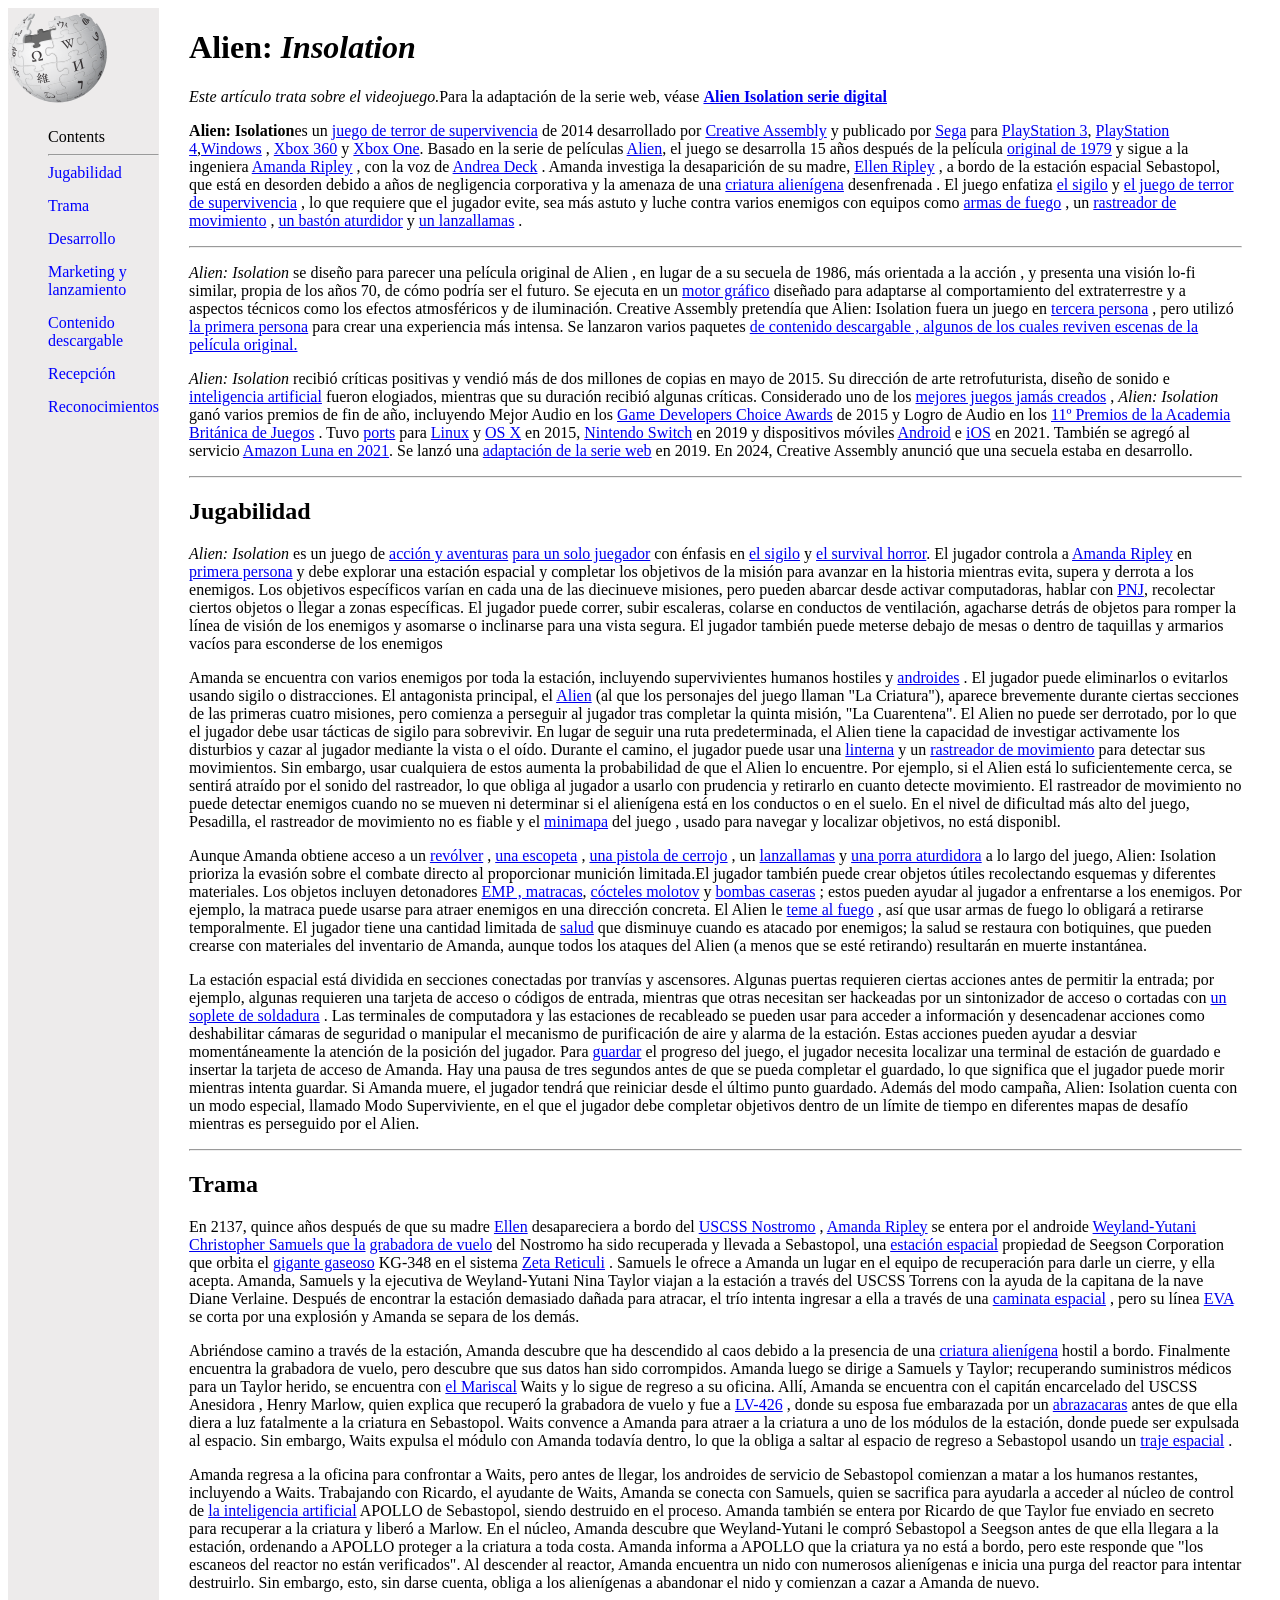
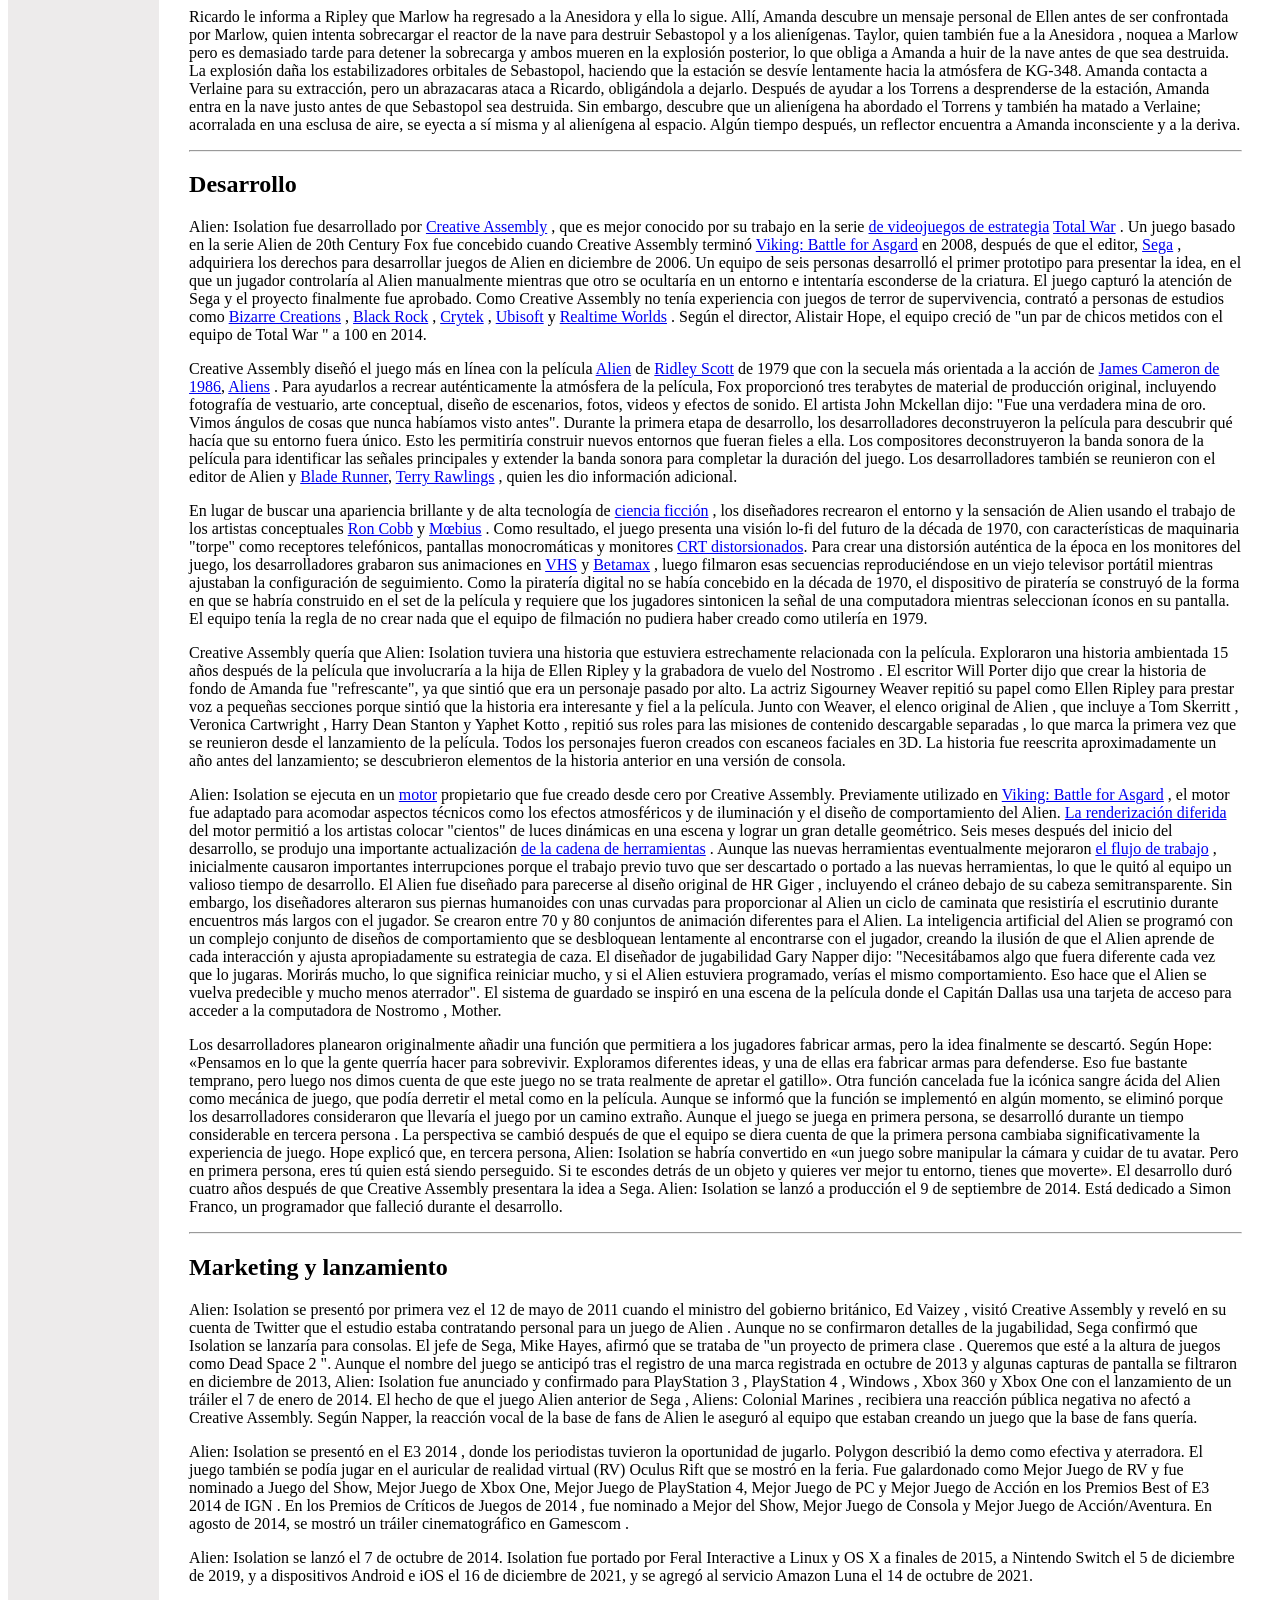
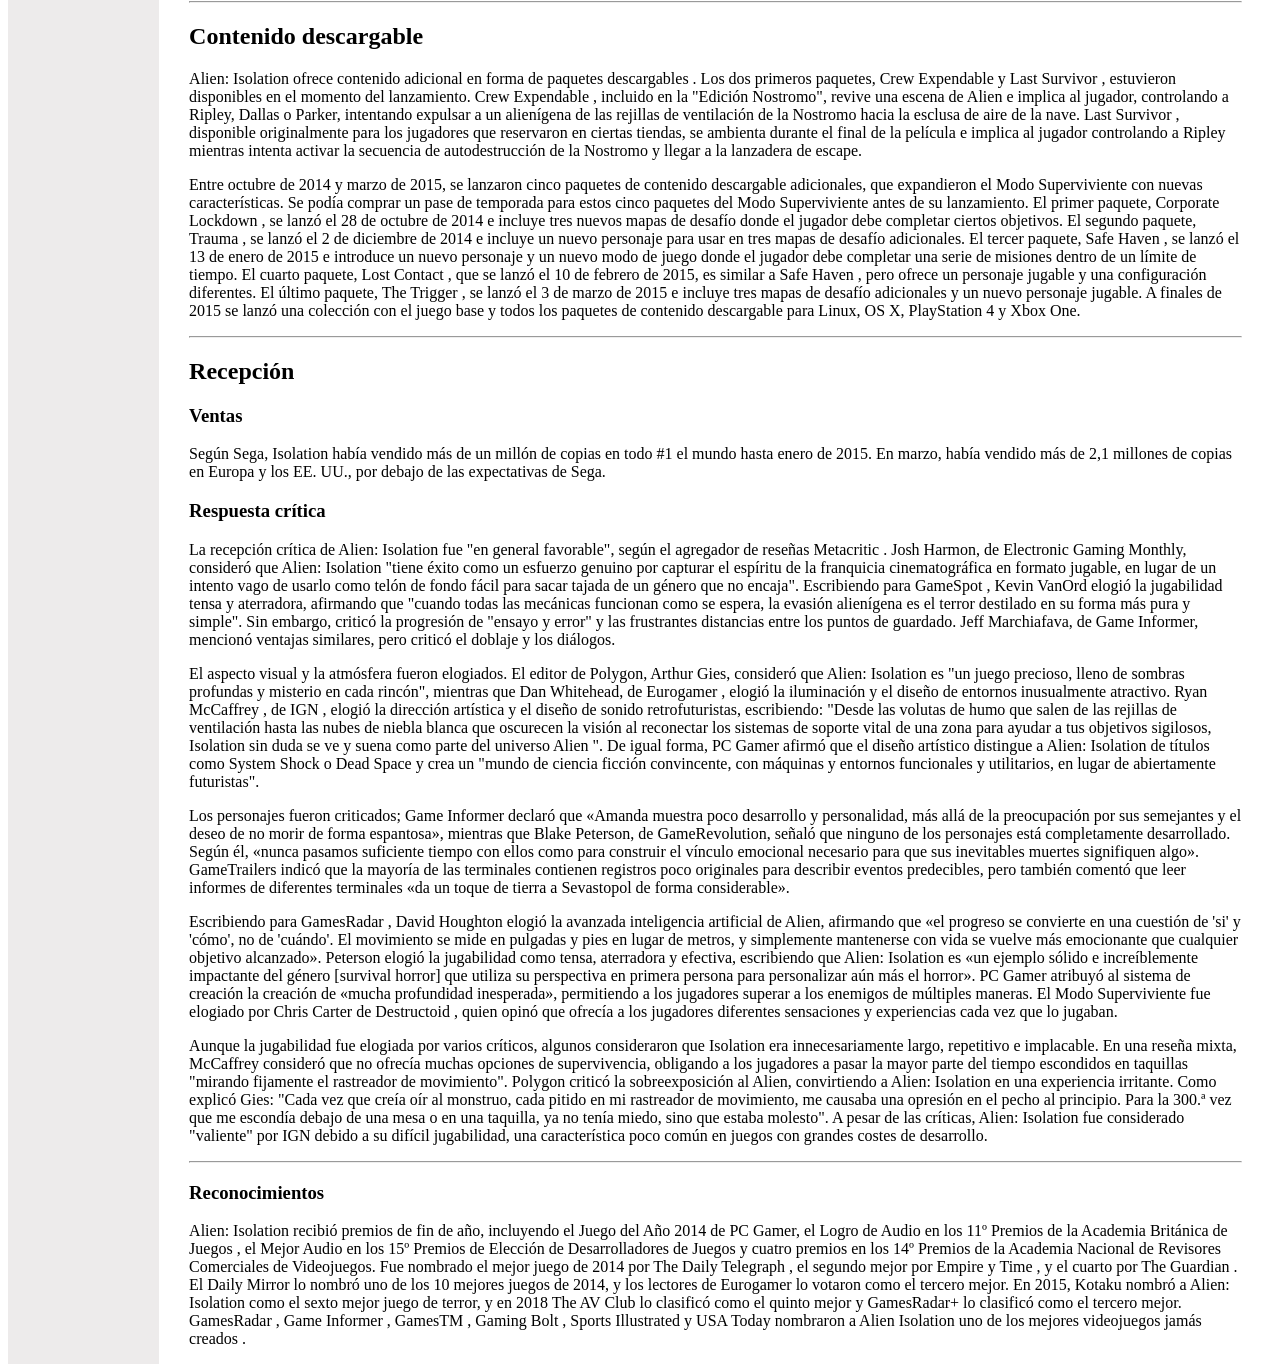
<file: index.html>
<!DOCTYPE html>
<html lang="es">
<head>
    <meta charset="UTF-8">
    <meta name="viewport" content="width=device-width, initial-scale=1.0">
    <title>Document</title>
    <link rel="stylesheet" href="style.css">
</head>
<body>

    <header>
        <nav>
        <img src="images.png/logowiki.png" alt="">

        <ul>Contents
            <hr>
            <li> <a href="#Jugabilidad">Jugabilidad</a></li>
            <li><a href="#Trama">Trama</a></li>
            <li><a href="#Desarrollo">Desarrollo</a></li>
            <li><a href="#Marketing y lanzamiento">Marketing y lanzamiento</a></li>
            <li><a href="#Contenido descargable">Contenido descargable</a></li>
            <li><a href="#Recepción">Recepción</a></li>
            <li><a href="#Reconocimientos">Reconocimientos</a></li>
        </ul>
        </nav>
    </header>
    <main>
<h1>Alien: <em>Insolation</em></h1>
    <p><em>Este artículo trata sobre el videojuego.</em>Para la adaptación de la serie web, véase <strong><a href="http://en.wikipedia.org/wiki/Alien:_Isolation_–_The_Digital_Series">Alien Isolation serie digital</a></strong></p>
    <p><strong>Alien: Isolation</strong>es un <a href="http://en.wikipedia.org/wiki/Survival_horror" target="_blank">juego de terror de supervivencia</a> de 2014 desarrollado por <a href="http://en.wikipedia.org/wiki/Creative_Assembly" target="_blank">Creative Assembly</a> y publicado por <a href="https://en.wikipedia.org/wiki/Sega" target="_blank">Sega</a> para <a href="https://en.wikipedia.org/wiki/PlayStation_3" target="_blank">PlayStation 3</a>, <a href="http://en.wikipedia.org/wiki/PlayStation_4" target="_blank" rel="noopener noreferrer">PlayStation 4</a>,<a href="http://en.wikipedia.org/wiki/Microsoft_Windows" target="_blank" rel="noopener noreferrer">Windows</a> , <a href="http://en.wikipedia.org/wiki/Xbox_360" target="_blank" rel="noopener noreferrer">Xbox 360</a> y <a href="http://en.wikipedia.org/wiki/Xbox_One" target="_blank" rel="noopener noreferrer">Xbox One</a>. Basado en la serie de películas <a href="http://en.wikipedia.org/wiki/Alien_(franchise)" target="_blank" rel="noopener noreferrer">Alien</a>,  el juego se desarrolla 15 años después de la película <a href="http://en.wikipedia.org/wiki/Alien_(film)" target="_blank" rel="noopener noreferrer">original de 1979</a> y sigue a la ingeniera <a href="http://en.wikipedia.org/wiki/List_of_Alien_(franchise)_characters#Amanda_Ripley" target="_blank" rel="noopener noreferrer">Amanda Ripley</a> , con la voz de <a href="http://en.wikipedia.org/wiki/Andrea_Deck" target="_blank" rel="noopener noreferrer">Andrea Deck</a> . Amanda investiga la desaparición de su madre, <a href="http://en.wikipedia.org/wiki/Ellen_Ripley" target="_blank" rel="noopener noreferrer">Ellen Ripley</a> , a bordo de la estación espacial Sebastopol, que está en desorden debido a años de negligencia corporativa y la amenaza de una <a href="http://en.wikipedia.org/wiki/Xenomorph" target="_blank" rel="noopener noreferrer">criatura alienígena</a> desenfrenada . El juego enfatiza <a href="http://en.wikipedia.org/wiki/Stealth_game" target="_blank" rel="noopener noreferrer">el sigilo</a> y <a href="http://en.wikipedia.org/wiki/Survival_horror" target="_blank" rel="noopener noreferrer">el juego de terror de supervivencia</a> , lo que requiere que el jugador evite, sea más astuto y luche contra varios enemigos con equipos como <a href="http://en.wikipedia.org/wiki/Firearm" target="_blank" rel="noopener noreferrer">armas de fuego</a> , un <a href="http://en.wikipedia.org/wiki/Motion_detector" target="_blank" rel="noopener noreferrer">rastreador de movimiento</a> , <a href="http://en.wikipedia.org/wiki/Electroshock_weapon" target="_blank" rel="noopener noreferrer">un bastón aturdidor</a> y <a href="http://en.wikipedia.org/wiki/Flamethrower" target="_blank" rel="noopener noreferrer">un lanzallamas</a> .</p>
<hr>
    <p><em>Alien: Isolation</em> se diseño para parecer una película original de Alien , en lugar de a su secuela de 1986, más orientada a la acción , y presenta una visión lo-fi similar, propia de los años 70, de cómo podría ser el futuro. Se ejecuta en un <a href="http://en.wikipedia.org/wiki/Game_engine" target="_blank" rel="noopener noreferrer">motor gráfico</a> diseñado para adaptarse al comportamiento del extraterrestre y a aspectos técnicos como los efectos atmosféricos y de iluminación. Creative Assembly pretendía que Alien: Isolation fuera un juego en <a href="http://en.wikipedia.org/wiki/Virtual_camera_system" target="_blank" rel="noopener noreferrer">tercera persona</a> , pero utilizó <a href="http://en.wikipedia.org/wiki/First-person_(video_games)" target="_blank" rel="noopener noreferrer">la primera persona</a> para crear una experiencia más intensa. Se lanzaron varios paquetes <a href="http://en.wikipedia.org/wiki/Downloadable_content" target="_blank" rel="noopener noreferrer">de contenido descargable , algunos de los cuales reviven escenas de la película original.</a></p>

    <p><em>Alien: Isolation</em> recibió críticas positivas y vendió más de dos millones de copias en mayo de 2015. Su dirección de arte retrofuturista, diseño de sonido e <a href="http://en.wikipedia.org/wiki/Artificial_intelligence_in_video_games" target="_blank" rel="noopener noreferrer">inteligencia artificial</a> fueron elogiados, mientras que su duración recibió algunas críticas. Considerado uno de los <a href="http://en.wikipedia.org/wiki/List_of_video_games_considered_the_best#2014" target="_blank" rel="noopener noreferrer">mejores juegos jamás creados</a> , <em>Alien: Isolation</em> ganó varios premios de fin de año, incluyendo Mejor Audio en los <a href="http://en.wikipedia.org/wiki/Game_Developers_Choice_Awards" target="_blank" rel="noopener noreferrer">Game Developers Choice Awards</a> de 2015 y Logro de Audio en los <a href="http://en.wikipedia.org/wiki/11th_British_Academy_Games_Awards" target="_blank" rel="noopener noreferrer">11º Premios de la Academia Británica de Juegos</a> . Tuvo <a href="http://en.wikipedia.org/wiki/Porting#Porting_of_video_games" target="_blank" rel="noopener noreferrer">ports</a> para <a href="http://en.wikipedia.org/wiki/Linux" target="_blank" rel="noopener noreferrer">Linux</a> y <a href="http://en.wikipedia.org/wiki/MacOS" target="_blank" rel="noopener noreferrer">OS X</a> en 2015, <a href="http://en.wikipedia.org/wiki/Nintendo_Switch" target="_blank" rel="noopener noreferrer">Nintendo Switch</a> en 2019 y dispositivos móviles <a href="http://en.wikipedia.org/wiki/Android_(operating_system)" target="_blank" rel="noopener noreferrer">Android</a> e <a href="en.wikipedia.org/wiki/IOS" target="_blank" rel="noopener noreferrer">iOS</a> en 2021. También se agregó al servicio <a href="http://en.wikipedia.org/wiki/Amazon_Luna" target="_blank" rel="noopener noreferrer">Amazon Luna en 2021</a>. Se lanzó una <a href="http://en.wikipedia.org/wiki/Alien:_Isolation_–_The_Digital_Series" target="_blank" rel="noopener noreferrer">adaptación de la serie web</a> en 2019. En 2024, Creative Assembly anunció que una secuela estaba en desarrollo.</p>
<hr>
<h2 id="Jugabilidad">Jugabilidad</h2>

    <p><em>Alien: Isolation</em> es un juego de <a href="http://en.wikipedia.org/wiki/Action-adventure_game" target="_blank" rel="noopener noreferrer">acción y aventuras</a> <a href="http://en.wikipedia.org/wiki/Single-player_video_game" target="_blank" rel="noopener noreferrer">para un solo juegador</a> con énfasis en <a href="http://en.wikipedia.org/wiki/Stealth_game" target="_blank" rel="noopener noreferrer">el sigilo</a> y <a href="http://en.wikipedia.org/wiki/Survival_horror" target="_blank" rel="noopener noreferrer">el survival horror</a>. El jugador controla a <a href="http://en.wikipedia.org/wiki/List_of_Alien_(franchise)_characters#Amanda_Ripley" target="_blank" rel="noopener noreferrer">Amanda Ripley</a> en <a href="http://en.wikipedia.org/wiki/First-person_(video_games)" target="_blank" rel="noopener noreferrer">primera persona</a> y debe explorar una estación espacial y completar los objetivos de la misión para avanzar en la historia mientras evita, supera y derrota a los enemigos. Los objetivos específicos varían en cada una de las diecinueve misiones, pero pueden abarcar desde activar computadoras, hablar con <a href="http://en.wikipedia.org/wiki/Non-player_character" target="_blank" rel="noopener noreferrer">PNJ</a>, recolectar ciertos objetos o llegar a zonas específicas. El jugador puede correr, subir escaleras, colarse en conductos de ventilación, agacharse detrás de objetos para romper la línea de visión de los enemigos y asomarse o inclinarse para una vista segura. El jugador también puede meterse debajo de mesas o dentro de taquillas y armarios vacíos para esconderse de los enemigos</p>

    <p>Amanda se encuentra con varios enemigos por toda la estación, incluyendo supervivientes humanos hostiles y <a href="http://en.wikipedia.org/wiki/Android_(robot)" target="_blank" rel="noopener noreferrer" title="Androide">androides</a> . El jugador puede eliminarlos o evitarlos usando sigilo o distracciones. El antagonista principal, el <a href="http://" target="_blank" rel="noopener noreferrer">Alien</a> (al que los personajes del juego llaman "La Criatura"), aparece brevemente durante ciertas secciones de las primeras cuatro misiones, pero comienza a perseguir al jugador tras completar la quinta misión, "La Cuarentena". El Alien no puede ser derrotado, por lo que el jugador debe usar tácticas de sigilo para sobrevivir. En lugar de seguir una ruta predeterminada, el Alien tiene la capacidad de investigar activamente los disturbios y cazar al jugador mediante la vista o el oído. Durante el camino, el jugador puede usar una <a href="http://en.wikipedia.org/wiki/Flashlight" target="_blank" rel="noopener noreferrer">linterna</a> y un <a href="http://en.wikipedia.org/wiki/Motion_detector" target="_blank" rel="noopener noreferrer">rastreador de movimiento</a> para detectar sus movimientos. Sin embargo, usar cualquiera de estos aumenta la probabilidad de que el Alien lo encuentre. Por ejemplo, si el Alien está lo suficientemente cerca, se sentirá atraído por el sonido del rastreador, lo que obliga al jugador a usarlo con prudencia y retirarlo en cuanto detecte movimiento. El rastreador de movimiento no puede detectar enemigos cuando no se mueven ni determinar si el alienígena está en los conductos o en el suelo. En el nivel de dificultad más alto del juego, Pesadilla, el rastreador de movimiento no es fiable y el <a href="http://en.wikipedia.org/wiki/Mini-map" target="_blank" rel="noopener noreferrer">minimapa</a> del juego , usado para navegar y localizar objetivos, no está disponibl.</p>

    <p>Aunque Amanda obtiene acceso a un <a href="http://en.wikipedia.org/wiki/Alien:_Isolation" target="_blank" rel="noopener noreferrer">revólver</a> , <a href="http://en.wikipedia.org/wiki/Shotgun" target="_blank" rel="noopener noreferrer">una escopeta</a> , <a href="http://en.wikipedia.org/wiki/Captive_bolt_pistol" target="_blank" rel="noopener noreferrer">una pistola de cerrojo</a> , un <a href="http://en.wikipedia.org/wiki/Flamethrower" target="_blank" rel="noopener noreferrer">lanzallamas</a> y <a href="http://en.wikipedia.org/wiki/Electroshock_weapon" target="_blank" rel="noopener noreferrer">una porra aturdidora</a> a lo largo del juego, Alien: Isolation prioriza la evasión sobre el combate directo al proporcionar munición limitada.El jugador también puede crear objetos útiles recolectando esquemas y diferentes materiales. Los objetos incluyen detonadores <a href="http://en.wikipedia.org/wiki/Electromagnetic_pulse" target="_blank" rel="noopener noreferrer">EMP , matracas</a>, <a href="http://en.wikipedia.org/wiki/Molotov_cocktail" target="_blank" rel="noopener noreferrer">cócteles molotov</a> y <a href="http://en.wikipedia.org/wiki/Pipe_bomb" target="_blank" rel="noopener noreferrer">bombas caseras</a> ; estos pueden ayudar al jugador a enfrentarse a los enemigos. Por ejemplo, la matraca puede usarse para atraer enemigos en una dirección concreta. El Alien le <a href="http://en.wikipedia.org/wiki/Pyrophobia" target="_blank" rel="noopener noreferrer">teme al fuego</a> , así que usar armas de fuego lo obligará a retirarse temporalmente. El jugador tiene una cantidad limitada de <a href="http://en.wikipedia.org/wiki/Health_(game_terminology)" target="_blank" rel="noopener noreferrer">salud</a> que disminuye cuando es atacado por enemigos; la salud se restaura con botiquines, que pueden crearse con materiales del inventario de Amanda, aunque todos los ataques del Alien (a menos que se esté retirando) resultarán en muerte instantánea.</p>

    <p>La estación espacial está dividida en secciones conectadas por tranvías y ascensores. Algunas puertas requieren ciertas acciones antes de permitir la entrada; por ejemplo, algunas requieren una tarjeta de acceso o códigos de entrada, mientras que otras necesitan ser hackeadas por un sintonizador de acceso o cortadas con <a href="http://en.wikipedia.org/wiki/Oxy-fuel_welding_and_cutting" target="_blank" rel="noopener noreferrer">un soplete de soldadura</a> . Las terminales de computadora y las estaciones de recableado se pueden usar para acceder a información y desencadenar acciones como deshabilitar cámaras de seguridad o manipular el mecanismo de purificación de aire y alarma de la estación. Estas acciones pueden ayudar a desviar momentáneamente la atención de la posición del jugador. Para <a href="http://en.wikipedia.org/wiki/Saved_game" target="_blank" rel="noopener noreferrer">guardar</a> el progreso del juego, el jugador necesita localizar una terminal de estación de guardado e insertar la tarjeta de acceso de Amanda. Hay una pausa de tres segundos antes de que se pueda completar el guardado, lo que significa que el jugador puede morir mientras intenta guardar. Si Amanda muere, el jugador tendrá que reiniciar desde el último punto guardado. Además del modo campaña, Alien: Isolation cuenta con un modo especial, llamado Modo Superviviente, en el que el jugador debe completar objetivos dentro de un límite de tiempo en diferentes mapas de desafío mientras es perseguido por el Alien.</p>
    <hr>
<h2 id="Trama">Trama</h2>
    <p>En 2137, quince años después de que su madre <a href="http://en.wikipedia.org/wiki/Ellen_Ripley" target="_blank" rel="noopener noreferrer">Ellen</a> desapareciera a bordo del <a href="http://en.wikipedia.org/wiki/Alien_(film)#Plot" target="_blank" rel="noopener noreferrer">USCSS Nostromo</a> , <a href="http://en.wikipedia.org/wiki/List_of_Alien_(franchise)_characters#Amanda_Ripley" target="_blank" rel="noopener noreferrer">Amanda Ripley</a> se entera por el androide <a href="http://en.wikipedia.org/wiki/Alien_(franchise)#Premise" target="_blank" rel="noopener noreferrer">Weyland-Yutani Christopher Samuels que la</a> <a href="http://en.wikipedia.org/wiki/Flight_recorder" target="_blank" rel="noopener noreferrer">grabadora de vuelo</a> del Nostromo ha sido recuperada y llevada a Sebastopol, una <a href="http://en.wikipedia.org/wiki/Alien:_Isolation" target="_blank" rel="noopener noreferrer">estación espacial</a> propiedad de Seegson Corporation que orbita el <a href="http://en.wikipedia.org/wiki/Gas_giant" target="_blank" rel="noopener noreferrer">gigante gaseoso</a> KG-348 en el sistema <a href="http://en.wikipedia.org/wiki/Zeta_Reticuli" target="_blank" rel="noopener noreferrer">Zeta Reticuli</a> . Samuels le ofrece a Amanda un lugar en el equipo de recuperación para darle un cierre, y ella acepta. Amanda, Samuels y la ejecutiva de Weyland-Yutani Nina Taylor viajan a la estación a través del USCSS Torrens con la ayuda de la capitana de la nave Diane Verlaine. Después de encontrar la estación demasiado dañada para atracar, el trío intenta ingresar a ella a través de una <a href="http://en.wikipedia.org/wiki/Extravehicular_activity" target="_blank" rel="noopener noreferrer">caminata espacial</a> , pero su línea <a href="http://en.wikipedia.org/wiki/Extravehicular_activity" target="_blank" rel="noopener noreferrer">EVA</a> se corta por una explosión y Amanda se separa de los demás.</p>

    <p>Abriéndose camino a través de la estación, Amanda descubre que ha descendido al caos debido a la presencia de una <a href="http://en.wikipedia.org/wiki/Alien:_Isolation" target="_blank" rel="noopener noreferrer">criatura alienígena</a> hostil a bordo. Finalmente encuentra la grabadora de vuelo, pero descubre que sus datos han sido corrompidos. Amanda luego se dirige a Samuels y Taylor; recuperando suministros médicos para un Taylor herido, se encuentra con <a href="http://en.wikipedia.org/wiki/Marshal" target="_blank" rel="noopener noreferrer">el Mariscal</a> Waits y lo sigue de regreso a su oficina. Allí, Amanda se encuentra con el capitán encarcelado del USCSS Anesidora , Henry Marlow, quien explica que recuperó la grabadora de vuelo y fue a <a href="http://en.wikipedia.org/wiki/Aliens_(film)#Plot" target="_blank" rel="noopener noreferrer" title="Aliens">LV-426</a> , donde su esposa fue embarazada por un <a href="http://en.wikipedia.org/wiki/Xenomorph#Facehugger" target="_blank" rel="noopener noreferrer" title="Fase 1 de Xenomorfo">abrazacaras</a> antes de que ella diera a luz fatalmente a la criatura en Sebastopol. Waits convence a Amanda para atraer a la criatura a uno de los módulos de la estación, donde puede ser expulsada al espacio. Sin embargo, Waits expulsa el módulo con Amanda todavía dentro, lo que la obliga a saltar al espacio de regreso a Sebastopol usando un <a href="http://en.wikipedia.org/wiki/Space_suit" target="_blank" rel="noopener noreferrer" title="Traje ambinetado para el espacio">traje espacial</a> .</p>

    <p>Amanda regresa a la oficina para confrontar a Waits, pero antes de llegar, los androides de servicio de Sebastopol comienzan a matar a los humanos restantes, incluyendo a Waits. Trabajando con Ricardo, el ayudante de Waits, Amanda se conecta con Samuels, quien se sacrifica para ayudarla a acceder al núcleo de control de <a href="http://en.wikipedia.org/wiki/Artificial_intelligence" target="_blank" rel="noopener noreferrer" title="IA">la inteligencia artificial</a> APOLLO de Sebastopol, siendo destruido en el proceso. Amanda también se entera por Ricardo de que Taylor fue enviado en secreto para recuperar a la criatura y liberó a Marlow. En el núcleo, Amanda descubre que Weyland-Yutani le compró Sebastopol a Seegson antes de que ella llegara a la estación, ordenando a APOLLO proteger a la criatura a toda costa. Amanda informa a APOLLO que la criatura ya no está a bordo, pero este responde que "los escaneos del reactor no están verificados". Al descender al reactor, Amanda encuentra un nido con numerosos alienígenas e inicia una purga del reactor para intentar destruirlo. Sin embargo, esto, sin darse cuenta, obliga a los alienígenas a abandonar el nido y comienzan a cazar a Amanda de nuevo.</p>

    <p>Ricardo le informa a Ripley que Marlow ha regresado a la Anesidora y ella lo sigue. Allí, Amanda descubre un mensaje personal de Ellen antes de ser confrontada por Marlow, quien intenta sobrecargar el reactor de la nave para destruir Sebastopol y a los alienígenas. Taylor, quien también fue a la Anesidora , noquea a Marlow pero es demasiado tarde para detener la sobrecarga y ambos mueren en la explosión posterior, lo que obliga a Amanda a huir de la nave antes de que sea destruida. La explosión daña los estabilizadores orbitales de Sebastopol, haciendo que la estación se desvíe lentamente hacia la atmósfera de KG-348. Amanda contacta a Verlaine para su extracción, pero un abrazacaras ataca a Ricardo, obligándola a dejarlo. Después de ayudar a los Torrens a desprenderse de la estación, Amanda entra en la nave justo antes de que Sebastopol sea destruida. Sin embargo, descubre que un alienígena ha abordado el Torrens y también ha matado a Verlaine; acorralada en una esclusa de aire, se eyecta a sí misma y al alienígena al espacio. Algún tiempo después, un reflector encuentra a Amanda inconsciente y a la deriva.</p>
    <hr>
<h2 id="Desarrollo">Desarrollo</h2>

    <p>Alien: Isolation fue desarrollado por <a href="http://en.wikipedia.org/wiki/Creative_Assembly" target="_blank" rel="noopener noreferrer">Creative Assembly</a> , que es mejor conocido por su trabajo en la serie <a href="http://en.wikipedia.org/wiki/Strategy_video_game" target="_blank" rel="noopener noreferrer" title="Videojuego de Estrategia">de videojuegos de estrategia</a> <a href="http://en.wikipedia.org/wiki/Total_War_(video_game_series)" target="_blank" rel="noopener noreferrer" title="Total War video_game_series">Total War</a> . Un juego basado en la serie Alien de 20th Century Fox fue concebido cuando Creative Assembly terminó <a href="http://en.wikipedia.org/wiki/Viking:_Battle_for_Asgard" target="_blank" rel="noopener noreferrer" title="Viking _Battle_for_Asgard">Viking: Battle for Asgard</a> en 2008, después de que el editor, <a href="http://en.wikipedia.org/wiki/Sega" target="_blank" rel="noopener noreferrer" title="SEGA GAMES">Sega</a> , adquiriera los derechos para desarrollar juegos de Alien en diciembre de 2006. Un equipo de seis personas desarrolló el primer prototipo para presentar la idea, en el que un jugador controlaría al Alien manualmente mientras que otro se ocultaría en un entorno e intentaría esconderse de la criatura. El juego capturó la atención de Sega y el proyecto finalmente fue aprobado.  Como Creative Assembly no tenía experiencia con juegos de terror de supervivencia, contrató a personas de estudios como <a href="http://en.wikipedia.org/wiki/Bizarre_Creations" target="_blank" rel="noopener noreferrer" title="Bizarre Creations Limited">Bizarre Creations</a> , <a href="http://en.wikipedia.org/wiki/Black_Rock_Studio" target="_blank" rel="noopener noreferrer" title="Black Rocke Studio Limited">Black Rock</a> , <a href="http://en.wikipedia.org/wiki/Crytek" target="_blank" rel="noopener noreferrer" title="Crytek GmbH">Crytek</a> , <a href="http://en.wikipedia.org/wiki/Ubisoft" target="_blank" rel="noopener noreferrer" title="Ubisoft">Ubisoft</a> y <a href="http://en.wikipedia.org/wiki/Realtime_Worlds" target="_blank" rel="noopener noreferrer" title="Realtime Worlds Ltd">Realtime Worlds</a> . Según el director, Alistair Hope, el equipo creció de "un par de chicos metidos con el equipo de Total War " a 100 en 2014.</p>

    <p>Creative Assembly diseñó el juego más en línea con la película <a href="http://en.wikipedia.org/wiki/Alien_(film)" target="_blank" rel="noopener noreferrer" title="Alien la Película">Alien</a> de <a href="http://en.wikipedia.org/wiki/Ridley_Scott" target="_blank" rel="noopener noreferrer" title="Sir Ridley Scott">Ridley Scott</a>  de 1979 que con la secuela más orientada a la acción de <a href="http://en.wikipedia.org/wiki/James_Cameron" target="_blank" rel="noopener noreferrer" title="James Francis Cameron">James Cameron de 1986</a>, <a href="http://en.wikipedia.org/wiki/Aliens_(film)" target="_blank" rel="noopener noreferrer" title="Aliens">Aliens</a> . Para ayudarlos a recrear auténticamente la atmósfera de la película, Fox proporcionó tres terabytes de material de producción original, incluyendo fotografía de vestuario, arte conceptual, diseño de escenarios, fotos, videos y efectos de sonido. El artista John Mckellan dijo: "Fue una verdadera mina de oro. Vimos ángulos de cosas que nunca habíamos visto antes". Durante la primera etapa de desarrollo, los desarrolladores deconstruyeron la película para descubrir qué hacía que su entorno fuera único. Esto les permitiría construir nuevos entornos que fueran fieles a ella. Los compositores deconstruyeron la banda sonora de la película para identificar las señales principales y extender la banda sonora para completar la duración del juego. Los desarrolladores también se reunieron con el editor de Alien y <a href="http://en.wikipedia.org/wiki/Blade_Runner" target="_blank" rel="noopener noreferrer" title="Blade Runner">Blade Runner</a>, <a href="http://en.wikipedia.org/wiki/Terry_Rawlings" target="_blank" rel="noopener noreferrer" title="Terence Rawlings">Terry Rawlings</a> , quien les dio información adicional. </p>

    <p>En lugar de buscar una apariencia brillante y de alta tecnología de <a href="http://en.wikipedia.org/wiki/Science_fiction" target="_blank" rel="noopener noreferrer" title="La Ciencia Ficción">ciencia ficción</a> , los diseñadores recrearon el entorno y la sensación de Alien usando el trabajo de los artistas conceptuales <a href="http://en.wikipedia.org/wiki/Ron_Cobb" target="_blank" rel="noopener noreferrer" title="Ronald Ray Cobb">Ron Cobb</a> y <a href="http://en.wikipedia.org/wiki/Jean_Giraud" target="_blank" rel="noopener noreferrer" title="Jean Henri Gaston Giraud">Mœbius</a> .  Como resultado, el juego presenta una visión lo-fi del futuro de la década de 1970, con características de maquinaria "torpe" como receptores telefónicos, pantallas monocromáticas y monitores <a href="http://en.wikipedia.org/wiki/Cathode_ray_tube" target="_blank" rel="noopener noreferrer" title="Tubo de Rayos Catódicos">CRT distorsionados</a>. Para crear una distorsión auténtica de la época en los monitores del juego, los desarrolladores grabaron sus animaciones en <a href="http://en.wikipedia.org/wiki/VHS" target="_blank" rel="noopener noreferrer" title="Video Home System">VHS</a> y <a href="http://en.wikipedia.org/wiki/Betamax" target="_blank" rel="noopener noreferrer" title="Betamax">Betamax</a> , luego filmaron esas secuencias reproduciéndose en un viejo televisor portátil mientras ajustaban la configuración de seguimiento. Como la piratería digital no se había concebido en la década de 1970, el dispositivo de piratería se construyó de la forma en que se habría construido en el set de la película y requiere que los jugadores sintonicen la señal de una computadora mientras seleccionan íconos en su pantalla. El equipo tenía la regla de no crear nada que el equipo de filmación no pudiera haber creado como utilería en 1979.</p>

    <p>Creative Assembly quería que Alien: Isolation tuviera una historia que estuviera estrechamente relacionada con la película. Exploraron una historia ambientada 15 años después de la película que involucraría a la hija de Ellen Ripley y la grabadora de vuelo del Nostromo . El escritor Will Porter dijo que crear la historia de fondo de Amanda fue "refrescante", ya que sintió que era un personaje pasado por alto. La actriz <a href="http://" target="_blank" rel="noopener noreferrer"></a>Sigourney Weaver repitió su papel como Ellen Ripley para prestar voz a pequeñas secciones porque sintió que la historia era interesante y fiel a la película. Junto con Weaver, el elenco original de Alien , que incluye a Tom Skerritt , Veronica Cartwright , Harry Dean Stanton y Yaphet Kotto , repitió sus roles para las misiones de contenido descargable separadas , lo que marca la primera vez que se reunieron desde el lanzamiento de la película. Todos los personajes fueron creados con escaneos faciales en 3D. La historia fue reescrita aproximadamente un año antes del lanzamiento; se descubrieron elementos de la historia anterior en una versión de consola.</p>

    <p>Alien: Isolation se ejecuta en un <a href="http://en.wikipedia.org/wiki/Game_engine" target="_blank" rel="noopener noreferrer" title="Motor de juego">motor</a> propietario que fue creado desde cero por Creative Assembly. Previamente utilizado en <a href="http://en.wikipedia.org/wiki/Viking:_Battle_for_Asgard" target="_blank" rel="noopener noreferrer" title="Juego de Acción">Viking: Battle for Asgard</a> , el motor fue adaptado para acomodar aspectos técnicos como los efectos atmosféricos y de iluminación y el diseño de comportamiento del Alien. <a href="http://en.wikipedia.org/wiki/Deferred_shading" target="_blank" rel="noopener noreferrer" title="Gráficos 3D">La renderización diferida</a> del motor permitió a los artistas colocar "cientos" de luces dinámicas en una escena y lograr un gran detalle geométrico. Seis meses después del inicio del desarrollo, se produjo una importante actualización <a href="http://" target="_blank" rel="noopener noreferrer" title="Cadena de herramientas">de la cadena de herramientas</a> . Aunque las nuevas herramientas eventualmente mejoraron <a href="http://en.wikipedia.org/wiki/Workflow" target="_blank" rel="noopener noreferrer" title="Flujo de trabajo">el flujo de trabajo</a> , inicialmente causaron importantes interrupciones porque el trabajo previo tuvo que ser descartado o portado a las nuevas herramientas, lo que le quitó al equipo un valioso tiempo de desarrollo. El Alien fue diseñado para parecerse al diseño original de HR Giger , incluyendo el cráneo debajo de su cabeza semitransparente. Sin embargo, los diseñadores alteraron sus piernas humanoides con unas curvadas para proporcionar al Alien un ciclo de caminata que resistiría el escrutinio durante encuentros más largos con el jugador. Se crearon entre 70 y 80 conjuntos de animación diferentes para el Alien. La inteligencia artificial del Alien se programó con un complejo conjunto de diseños de comportamiento que se desbloquean lentamente al encontrarse con el jugador, creando la ilusión de que el Alien aprende de cada interacción y ajusta apropiadamente su estrategia de caza. El diseñador de jugabilidad Gary Napper dijo: "Necesitábamos algo que fuera diferente cada vez que lo jugaras. Morirás mucho, lo que significa reiniciar mucho, y si el Alien estuviera programado, verías el mismo comportamiento. Eso hace que el Alien se vuelva predecible y mucho menos aterrador". El sistema de guardado se inspiró en una escena de la película donde el Capitán Dallas usa una tarjeta de acceso para acceder a la computadora de Nostromo , Mother.</p>

    <p>Los desarrolladores planearon originalmente añadir una función que permitiera a los jugadores fabricar armas, pero la idea finalmente se descartó. Según Hope: «Pensamos en lo que la gente querría hacer para sobrevivir. Exploramos diferentes ideas, y una de ellas era fabricar armas para defenderse. Eso fue bastante temprano, pero luego nos dimos cuenta de que este juego no se trata realmente de apretar el gatillo». Otra función cancelada fue la icónica sangre ácida del Alien como mecánica de juego, que podía derretir el metal como en la película. Aunque se informó que la función se implementó en algún momento, se eliminó porque los desarrolladores consideraron que llevaría el juego por un camino extraño. Aunque el juego se juega en primera persona, se desarrolló durante un tiempo considerable en tercera persona . La perspectiva se cambió después de que el equipo se diera cuenta de que la primera persona cambiaba significativamente la experiencia de juego. Hope explicó que, en tercera persona, Alien: Isolation se habría convertido en «un juego sobre manipular la cámara y cuidar de tu avatar. Pero en primera persona, eres tú quien está siendo perseguido. Si te escondes detrás de un objeto y quieres ver mejor tu entorno, tienes que moverte». El desarrollo duró cuatro años después de que Creative Assembly presentara la idea a Sega. Alien: Isolation se lanzó a producción el 9 de septiembre de 2014. Está dedicado a Simon Franco, un programador que falleció durante el desarrollo.</p>
    <hr>
<h2 id="Marketing y lanzamiento">Marketing y lanzamiento</h2>

    <p>Alien: Isolation se presentó por primera vez el 12 de mayo de 2011 cuando el ministro del gobierno británico, Ed Vaizey , visitó Creative Assembly y reveló en su cuenta de Twitter que el estudio estaba contratando personal para un juego de Alien . Aunque no se confirmaron detalles de la jugabilidad, Sega confirmó que Isolation se lanzaría para consolas. El jefe de Sega, Mike Hayes, afirmó que se trataba de "un proyecto de primera clase . Queremos que esté a la altura de juegos como Dead Space 2 ". Aunque el nombre del juego se anticipó tras el registro de una marca registrada en octubre de 2013 y algunas capturas de pantalla se filtraron en diciembre de 2013, Alien: Isolation fue anunciado y confirmado para PlayStation 3 , PlayStation 4 , Windows , Xbox 360 y Xbox One con el lanzamiento de un tráiler el 7 de enero de 2014. El hecho de que el juego Alien anterior de Sega , Aliens: Colonial Marines , recibiera una reacción pública negativa no afectó a Creative Assembly. Según Napper, la reacción vocal de la base de fans de Alien le aseguró al equipo que estaban creando un juego que la base de fans quería. </p>

    <p>Alien: Isolation se presentó en el E3 2014 , donde los periodistas tuvieron la oportunidad de jugarlo. Polygon describió la demo como efectiva y aterradora. El juego también se podía jugar en el auricular de realidad virtual (RV) Oculus Rift que se mostró en la feria. Fue galardonado como Mejor Juego de RV y fue nominado a Juego del Show, Mejor Juego de Xbox One, Mejor Juego de PlayStation 4, Mejor Juego de PC y Mejor Juego de Acción en los Premios Best of E3 2014 de IGN . En los Premios de Críticos de Juegos de 2014 , fue nominado a Mejor del Show, Mejor Juego de Consola y Mejor Juego de Acción/Aventura. En agosto de 2014, se mostró un tráiler cinematográfico en Gamescom .</p>

    <p>Alien: Isolation se lanzó el 7 de octubre de 2014. Isolation fue portado por Feral Interactive a Linux y OS X a finales de 2015, a Nintendo Switch el 5 de diciembre de 2019, y a dispositivos Android e iOS el 16 de diciembre de 2021, y se agregó al servicio Amazon Luna el 14 de octubre de 2021. </p>
    <hr>
<h2 id="Contenido descargable">Contenido descargable</h2>

    <p>Alien: Isolation ofrece contenido adicional en forma de paquetes descargables . Los dos primeros paquetes, Crew Expendable y Last Survivor , estuvieron disponibles en el momento del lanzamiento. Crew Expendable , incluido en la "Edición Nostromo", revive una escena de Alien e implica al jugador, controlando a Ripley, Dallas o Parker, intentando expulsar a un alienígena de las rejillas de ventilación de la Nostromo hacia la esclusa de aire de la nave. Last Survivor , disponible originalmente para los jugadores que reservaron en ciertas tiendas, se ambienta durante el final de la película e implica al jugador controlando a Ripley mientras intenta activar la secuencia de autodestrucción de la Nostromo y llegar a la lanzadera de escape.</p>

    <p>Entre octubre de 2014 y marzo de 2015, se lanzaron cinco paquetes de contenido descargable adicionales, que expandieron el Modo Superviviente con nuevas características. Se podía comprar un pase de temporada para estos cinco paquetes del Modo Superviviente antes de su lanzamiento. El primer paquete, Corporate Lockdown , se lanzó el 28 de octubre de 2014 e incluye tres nuevos mapas de desafío donde el jugador debe completar ciertos objetivos. El segundo paquete, Trauma , se lanzó el 2 de diciembre de 2014 e incluye un nuevo personaje para usar en tres mapas de desafío adicionales. El tercer paquete, Safe Haven , se lanzó el 13 de enero de 2015 e introduce un nuevo personaje y un nuevo modo de juego donde el jugador debe completar una serie de misiones dentro de un límite de tiempo. El cuarto paquete, Lost Contact , que se lanzó el 10 de febrero de 2015, es similar a Safe Haven , pero ofrece un personaje jugable y una configuración diferentes. El último paquete, The Trigger , se lanzó el 3 de marzo de 2015 e incluye tres mapas de desafío adicionales y un nuevo personaje jugable. A finales de 2015 se lanzó una colección con el juego base y todos los paquetes de contenido descargable para Linux, OS X, PlayStation 4 y Xbox One.</p>
    <hr>
<h2 id="Recepción">Recepción</h2>
    <h3>Ventas</h3>
         <p>Según Sega, Isolation había vendido más de un millón de copias en todo #1 el mundo hasta enero de 2015. En marzo, había vendido más de 2,1 millones de copias en Europa y los EE. UU., por debajo de las expectativas de Sega.</p>

    <h3 id="Respuestas críticas">Respuesta crítica</h3>
        <p>La recepción crítica de Alien: Isolation fue "en general favorable", según el agregador de reseñas Metacritic . Josh Harmon, de Electronic Gaming Monthly, consideró que Alien: Isolation "tiene éxito como un esfuerzo genuino por capturar el espíritu de la franquicia cinematográfica en formato jugable, en lugar de un intento vago de usarlo como telón de fondo fácil para sacar tajada de un género que no encaja". Escribiendo para GameSpot , Kevin VanOrd elogió la jugabilidad tensa y aterradora, afirmando que "cuando todas las mecánicas funcionan como se espera, la evasión alienígena es el terror destilado en su forma más pura y simple". Sin embargo, criticó la progresión de "ensayo y error" y las frustrantes distancias entre los puntos de guardado. Jeff Marchiafava, de Game Informer, mencionó ventajas similares, pero criticó el doblaje y los diálogos.</p>

        <p>El aspecto visual y la atmósfera fueron elogiados. El editor de Polygon, Arthur Gies, consideró que Alien: Isolation es "un juego precioso, lleno de sombras profundas y misterio en cada rincón", mientras que Dan Whitehead, de Eurogamer , elogió la iluminación y el diseño de entornos inusualmente atractivo. Ryan McCaffrey , de IGN , elogió la dirección artística y el diseño de sonido retrofuturistas, escribiendo: "Desde las volutas de humo que salen de las rejillas de ventilación hasta las nubes de niebla blanca que oscurecen la visión al reconectar los sistemas de soporte vital de una zona para ayudar a tus objetivos sigilosos, Isolation sin duda se ve y suena como parte del universo Alien ". De igual forma, PC Gamer afirmó que el diseño artístico distingue a Alien: Isolation de títulos como System Shock o Dead Space y crea un "mundo de ciencia ficción convincente, con máquinas y entornos funcionales y utilitarios, en lugar de abiertamente futuristas".</p>

        <p>Los personajes fueron criticados; Game Informer declaró que «Amanda muestra poco desarrollo y personalidad, más allá de la preocupación por sus semejantes y el deseo de no morir de forma espantosa», mientras que Blake Peterson, de GameRevolution, señaló que ninguno de los personajes está completamente desarrollado. Según él, «nunca pasamos suficiente tiempo con ellos como para construir el vínculo emocional necesario para que sus inevitables muertes signifiquen algo». GameTrailers indicó que la mayoría de las terminales contienen registros poco originales para describir eventos predecibles, pero también comentó que leer informes de diferentes terminales «da un toque de tierra a Sevastopol de forma considerable».</p>
    
        <p>Escribiendo para GamesRadar , David Houghton elogió la avanzada inteligencia artificial de Alien, afirmando que «el progreso se convierte en una cuestión de 'si' y 'cómo', no de 'cuándo'. El movimiento se mide en pulgadas y pies en lugar de metros, y simplemente mantenerse con vida se vuelve más emocionante que cualquier objetivo alcanzado». Peterson elogió la jugabilidad como tensa, aterradora y efectiva, escribiendo que Alien: Isolation es «un ejemplo sólido e increíblemente impactante del género [survival horror] que utiliza su perspectiva en primera persona para personalizar aún más el horror». PC Gamer atribuyó al sistema de creación la creación de «mucha profundidad inesperada», permitiendo a los jugadores superar a los enemigos de múltiples maneras. El Modo Superviviente fue elogiado por Chris Carter de Destructoid , quien opinó que ofrecía a los jugadores diferentes sensaciones y experiencias cada vez que lo jugaban.</p>
    
        <p>Aunque la jugabilidad fue elogiada por varios críticos, algunos consideraron que Isolation era innecesariamente largo, repetitivo e implacable. En una reseña mixta, McCaffrey consideró que no ofrecía muchas opciones de supervivencia, obligando a los jugadores a pasar la mayor parte del tiempo escondidos en taquillas "mirando fijamente el rastreador de movimiento". Polygon criticó la sobreexposición al Alien, convirtiendo a Alien: Isolation en una experiencia irritante. Como explicó Gies: "Cada vez que creía oír al monstruo, cada pitido en mi rastreador de movimiento, me causaba una opresión en el pecho al principio. Para la 300.ª vez que me escondía debajo de una mesa o en una taquilla, ya no tenía miedo, sino que estaba molesto". A pesar de las críticas, Alien: Isolation fue considerado "valiente" por IGN debido a su difícil jugabilidad, una característica poco común en juegos con grandes costes de desarrollo.</p>
        <hr>
    <h3 id="Reconocimientos">Reconocimientos</h3>  
        <p>Alien: Isolation recibió premios de fin de año, incluyendo el Juego del Año 2014 de PC Gamer, el Logro de Audio en los 11º Premios de la Academia Británica de Juegos , el Mejor Audio en los 15º Premios de Elección de Desarrolladores de Juegos y cuatro premios en los 14º Premios de la Academia Nacional de Revisores Comerciales de Videojuegos. Fue nombrado el mejor juego de 2014 por The Daily Telegraph , el segundo mejor por Empire y Time ,  y el cuarto por The Guardian . El Daily Mirror lo nombró uno de los 10 mejores juegos de 2014, y los lectores de Eurogamer lo votaron como el tercero mejor. En 2015, Kotaku nombró a Alien: Isolation como el sexto mejor juego de terror, y en 2018 The AV Club lo clasificó como el quinto mejor y GamesRadar+ lo clasificó como el tercero mejor. GamesRadar , Game Informer , GamesTM , Gaming Bolt , Sports Illustrated y USA Today nombraron a Alien Isolation uno de los mejores videojuegos jamás creados .</p>
    </main>
</body>

</html>
</file>
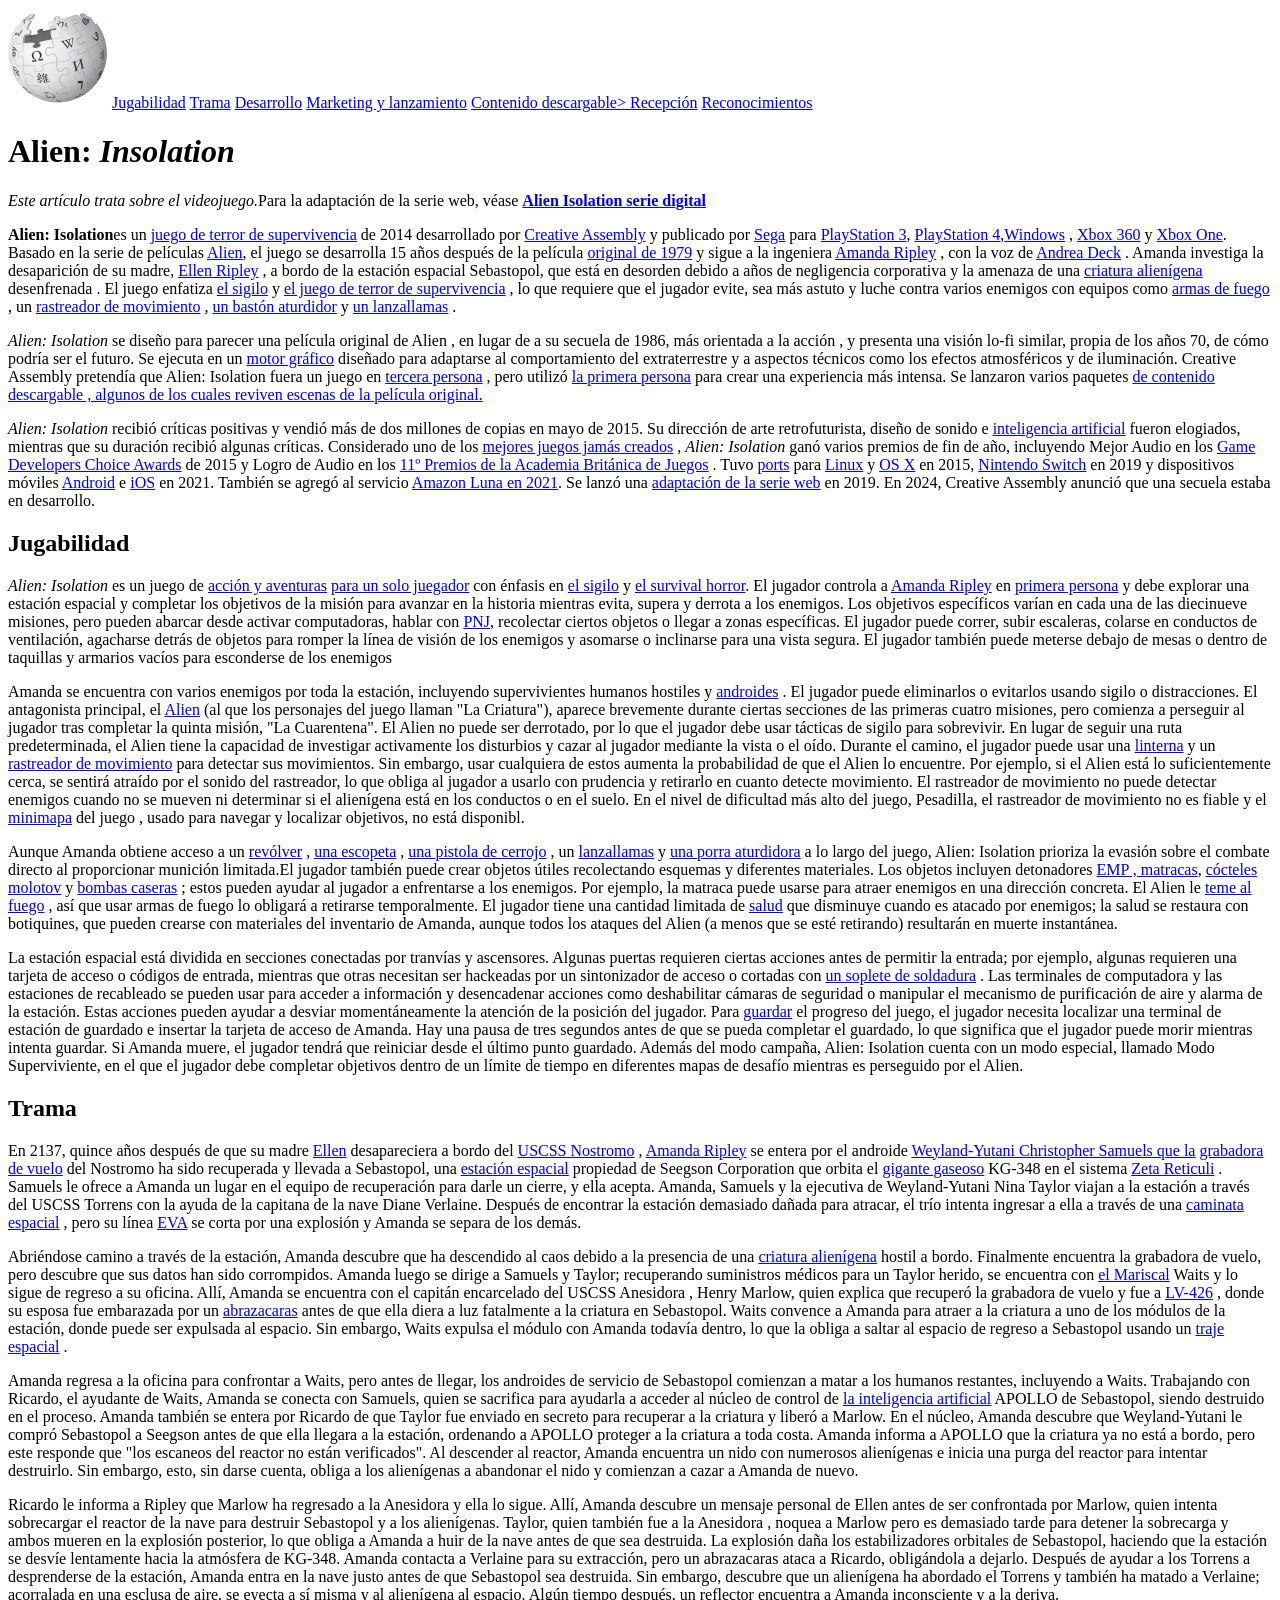
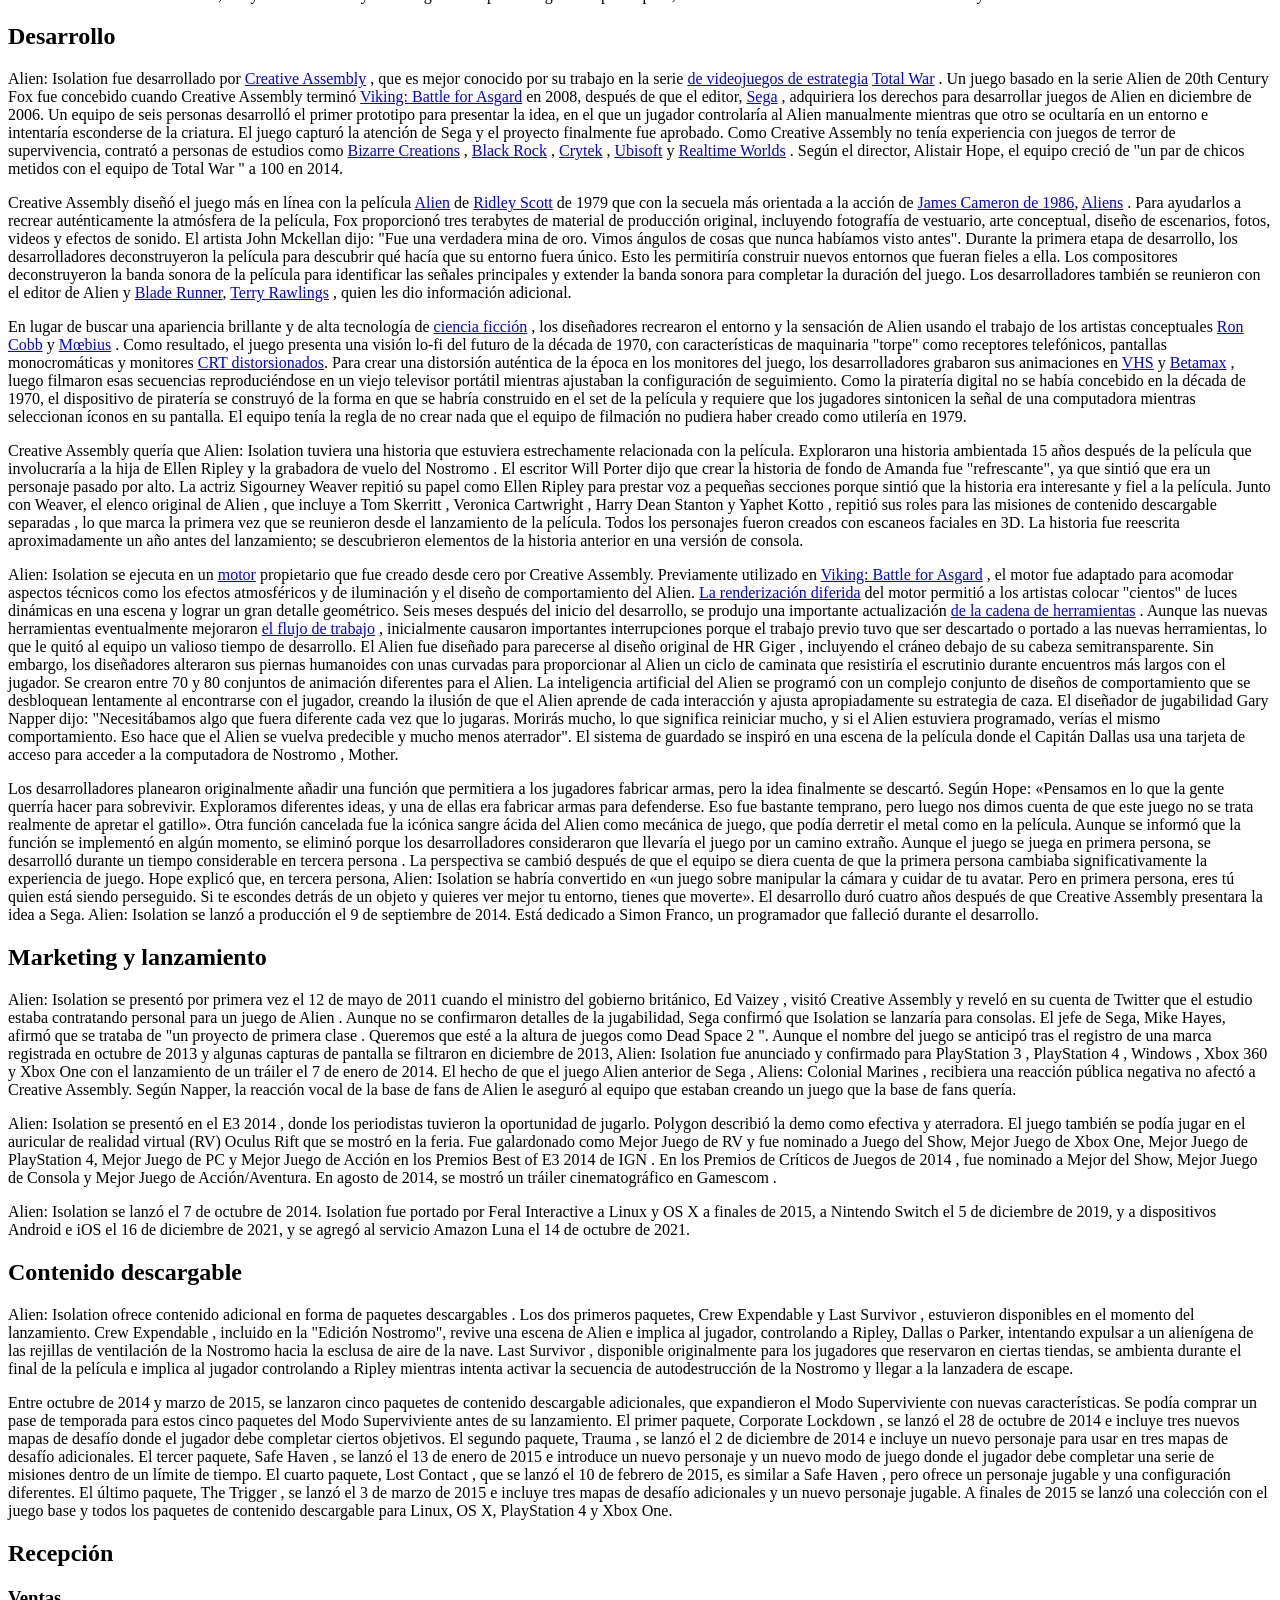
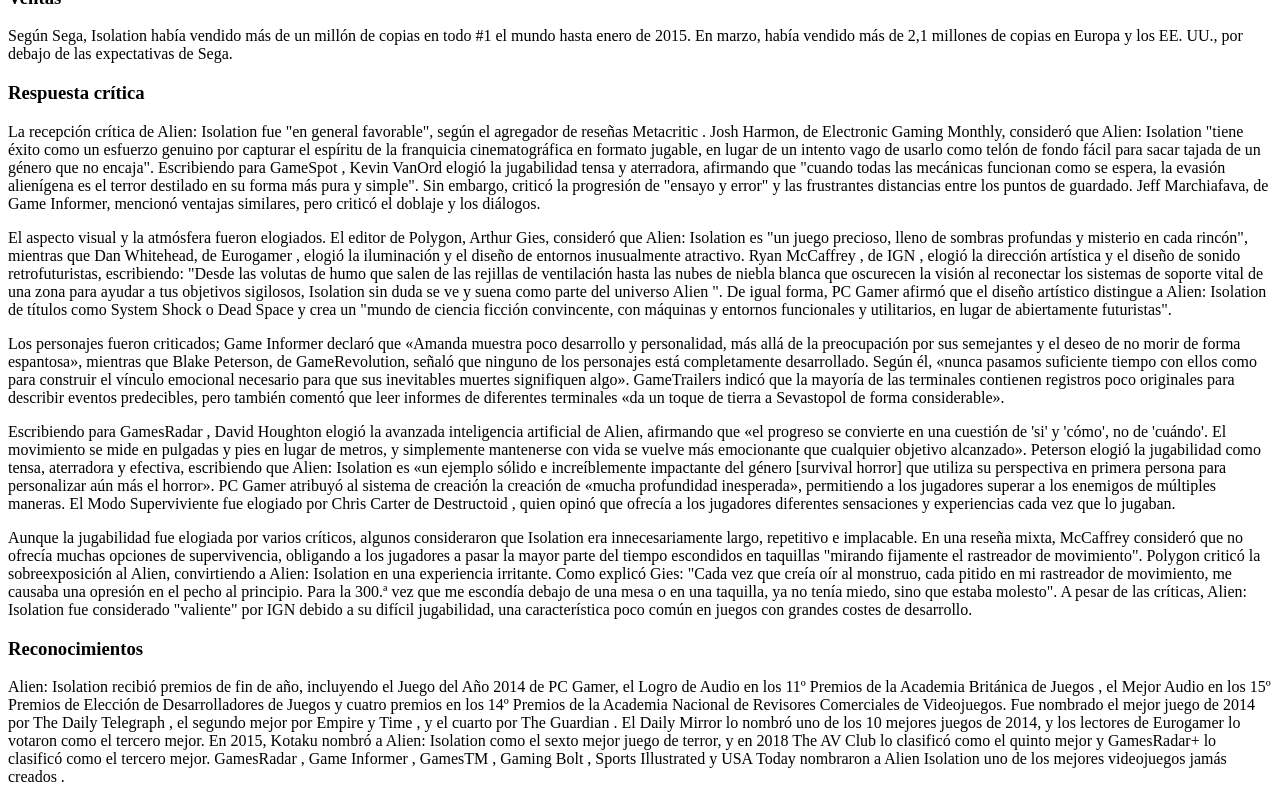
<file: Index/index.html>
<!DOCTYPE html>
<html lang="es">
<head>
    <meta charset="UTF-8">
    <meta name="viewport" content="width=device-width, initial-scale=1.0">
    <title>Document</title>
</head>
<body>
    <div>
        <img src="/images.png/logowiki.png" alt="">

        <a href="#Jugabilidad">Jugabilidad</a>
        <a href="#Trama">Trama</a>
        <a href="#Desarrollo">Desarrollo</a>
        <a href="#Marketing y lanzamiento">Marketing y lanzamiento</a>
        <a href="#Contenido descargable">Contenido descargable>
        <a href="#Recepción">Recepción</a>
        <a href="#Reconocimientos">Reconocimientos</a>
    </div>
<h1>Alien: <em>Insolation</em></h1>
    <p><em>Este artículo trata sobre el videojuego.</em>Para la adaptación de la serie web, véase <strong><a href="http://en.wikipedia.org/wiki/Alien:_Isolation_–_The_Digital_Series">Alien Isolation serie digital</a></strong></p>
    <p><strong>Alien: Isolation</strong>es un <a href="http://en.wikipedia.org/wiki/Survival_horror" target="_blank">juego de terror de supervivencia</a> de 2014 desarrollado por <a href="http://en.wikipedia.org/wiki/Creative_Assembly" target="_blank">Creative Assembly</a> y publicado por <a href="https://en.wikipedia.org/wiki/Sega" target="_blank">Sega</a> para <a href="https://en.wikipedia.org/wiki/PlayStation_3" target="_blank">PlayStation 3</a>, <a href="http://en.wikipedia.org/wiki/PlayStation_4" target="_blank" rel="noopener noreferrer">PlayStation 4</a>,<a href="http://en.wikipedia.org/wiki/Microsoft_Windows" target="_blank" rel="noopener noreferrer">Windows</a> , <a href="http://en.wikipedia.org/wiki/Xbox_360" target="_blank" rel="noopener noreferrer">Xbox 360</a> y <a href="http://en.wikipedia.org/wiki/Xbox_One" target="_blank" rel="noopener noreferrer">Xbox One</a>. Basado en la serie de películas <a href="http://en.wikipedia.org/wiki/Alien_(franchise)" target="_blank" rel="noopener noreferrer">Alien</a>,  el juego se desarrolla 15 años después de la película <a href="http://en.wikipedia.org/wiki/Alien_(film)" target="_blank" rel="noopener noreferrer">original de 1979</a> y sigue a la ingeniera <a href="http://en.wikipedia.org/wiki/List_of_Alien_(franchise)_characters#Amanda_Ripley" target="_blank" rel="noopener noreferrer">Amanda Ripley</a> , con la voz de <a href="http://en.wikipedia.org/wiki/Andrea_Deck" target="_blank" rel="noopener noreferrer">Andrea Deck</a> . Amanda investiga la desaparición de su madre, <a href="http://en.wikipedia.org/wiki/Ellen_Ripley" target="_blank" rel="noopener noreferrer">Ellen Ripley</a> , a bordo de la estación espacial Sebastopol, que está en desorden debido a años de negligencia corporativa y la amenaza de una <a href="http://en.wikipedia.org/wiki/Xenomorph" target="_blank" rel="noopener noreferrer">criatura alienígena</a> desenfrenada . El juego enfatiza <a href="http://en.wikipedia.org/wiki/Stealth_game" target="_blank" rel="noopener noreferrer">el sigilo</a> y <a href="http://en.wikipedia.org/wiki/Survival_horror" target="_blank" rel="noopener noreferrer">el juego de terror de supervivencia</a> , lo que requiere que el jugador evite, sea más astuto y luche contra varios enemigos con equipos como <a href="http://en.wikipedia.org/wiki/Firearm" target="_blank" rel="noopener noreferrer">armas de fuego</a> , un <a href="http://en.wikipedia.org/wiki/Motion_detector" target="_blank" rel="noopener noreferrer">rastreador de movimiento</a> , <a href="http://en.wikipedia.org/wiki/Electroshock_weapon" target="_blank" rel="noopener noreferrer">un bastón aturdidor</a> y <a href="http://en.wikipedia.org/wiki/Flamethrower" target="_blank" rel="noopener noreferrer">un lanzallamas</a> .</p>

    <p><em>Alien: Isolation</em> se diseño para parecer una película original de Alien , en lugar de a su secuela de 1986, más orientada a la acción , y presenta una visión lo-fi similar, propia de los años 70, de cómo podría ser el futuro. Se ejecuta en un <a href="http://en.wikipedia.org/wiki/Game_engine" target="_blank" rel="noopener noreferrer">motor gráfico</a> diseñado para adaptarse al comportamiento del extraterrestre y a aspectos técnicos como los efectos atmosféricos y de iluminación. Creative Assembly pretendía que Alien: Isolation fuera un juego en <a href="http://en.wikipedia.org/wiki/Virtual_camera_system" target="_blank" rel="noopener noreferrer">tercera persona</a> , pero utilizó <a href="http://en.wikipedia.org/wiki/First-person_(video_games)" target="_blank" rel="noopener noreferrer">la primera persona</a> para crear una experiencia más intensa. Se lanzaron varios paquetes <a href="http://en.wikipedia.org/wiki/Downloadable_content" target="_blank" rel="noopener noreferrer">de contenido descargable , algunos de los cuales reviven escenas de la película original.</a></p>

    <p><em>Alien: Isolation</em> recibió críticas positivas y vendió más de dos millones de copias en mayo de 2015. Su dirección de arte retrofuturista, diseño de sonido e <a href="http://en.wikipedia.org/wiki/Artificial_intelligence_in_video_games" target="_blank" rel="noopener noreferrer">inteligencia artificial</a> fueron elogiados, mientras que su duración recibió algunas críticas. Considerado uno de los <a href="http://en.wikipedia.org/wiki/List_of_video_games_considered_the_best#2014" target="_blank" rel="noopener noreferrer">mejores juegos jamás creados</a> , <em>Alien: Isolation</em> ganó varios premios de fin de año, incluyendo Mejor Audio en los <a href="http://en.wikipedia.org/wiki/Game_Developers_Choice_Awards" target="_blank" rel="noopener noreferrer">Game Developers Choice Awards</a> de 2015 y Logro de Audio en los <a href="http://en.wikipedia.org/wiki/11th_British_Academy_Games_Awards" target="_blank" rel="noopener noreferrer">11º Premios de la Academia Británica de Juegos</a> . Tuvo <a href="http://en.wikipedia.org/wiki/Porting#Porting_of_video_games" target="_blank" rel="noopener noreferrer">ports</a> para <a href="http://en.wikipedia.org/wiki/Linux" target="_blank" rel="noopener noreferrer">Linux</a> y <a href="http://en.wikipedia.org/wiki/MacOS" target="_blank" rel="noopener noreferrer">OS X</a> en 2015, <a href="http://en.wikipedia.org/wiki/Nintendo_Switch" target="_blank" rel="noopener noreferrer">Nintendo Switch</a> en 2019 y dispositivos móviles <a href="http://en.wikipedia.org/wiki/Android_(operating_system)" target="_blank" rel="noopener noreferrer">Android</a> e <a href="en.wikipedia.org/wiki/IOS" target="_blank" rel="noopener noreferrer">iOS</a> en 2021. También se agregó al servicio <a href="http://en.wikipedia.org/wiki/Amazon_Luna" target="_blank" rel="noopener noreferrer">Amazon Luna en 2021</a>. Se lanzó una <a href="http://en.wikipedia.org/wiki/Alien:_Isolation_–_The_Digital_Series" target="_blank" rel="noopener noreferrer">adaptación de la serie web</a> en 2019. En 2024, Creative Assembly anunció que una secuela estaba en desarrollo.</p>

<h2 id="Jugabilidad">Jugabilidad</h2>

    <p><em>Alien: Isolation</em> es un juego de <a href="http://en.wikipedia.org/wiki/Action-adventure_game" target="_blank" rel="noopener noreferrer">acción y aventuras</a> <a href="http://en.wikipedia.org/wiki/Single-player_video_game" target="_blank" rel="noopener noreferrer">para un solo juegador</a> con énfasis en <a href="http://en.wikipedia.org/wiki/Stealth_game" target="_blank" rel="noopener noreferrer">el sigilo</a> y <a href="http://en.wikipedia.org/wiki/Survival_horror" target="_blank" rel="noopener noreferrer">el survival horror</a>. El jugador controla a <a href="http://en.wikipedia.org/wiki/List_of_Alien_(franchise)_characters#Amanda_Ripley" target="_blank" rel="noopener noreferrer">Amanda Ripley</a> en <a href="http://en.wikipedia.org/wiki/First-person_(video_games)" target="_blank" rel="noopener noreferrer">primera persona</a> y debe explorar una estación espacial y completar los objetivos de la misión para avanzar en la historia mientras evita, supera y derrota a los enemigos. Los objetivos específicos varían en cada una de las diecinueve misiones, pero pueden abarcar desde activar computadoras, hablar con <a href="http://en.wikipedia.org/wiki/Non-player_character" target="_blank" rel="noopener noreferrer">PNJ</a>, recolectar ciertos objetos o llegar a zonas específicas. El jugador puede correr, subir escaleras, colarse en conductos de ventilación, agacharse detrás de objetos para romper la línea de visión de los enemigos y asomarse o inclinarse para una vista segura. El jugador también puede meterse debajo de mesas o dentro de taquillas y armarios vacíos para esconderse de los enemigos</p>

    <p>Amanda se encuentra con varios enemigos por toda la estación, incluyendo supervivientes humanos hostiles y <a href="http://en.wikipedia.org/wiki/Android_(robot)" target="_blank" rel="noopener noreferrer" title="Androide">androides</a> . El jugador puede eliminarlos o evitarlos usando sigilo o distracciones. El antagonista principal, el <a href="http://" target="_blank" rel="noopener noreferrer">Alien</a> (al que los personajes del juego llaman "La Criatura"), aparece brevemente durante ciertas secciones de las primeras cuatro misiones, pero comienza a perseguir al jugador tras completar la quinta misión, "La Cuarentena". El Alien no puede ser derrotado, por lo que el jugador debe usar tácticas de sigilo para sobrevivir. En lugar de seguir una ruta predeterminada, el Alien tiene la capacidad de investigar activamente los disturbios y cazar al jugador mediante la vista o el oído. Durante el camino, el jugador puede usar una <a href="http://en.wikipedia.org/wiki/Flashlight" target="_blank" rel="noopener noreferrer">linterna</a> y un <a href="http://en.wikipedia.org/wiki/Motion_detector" target="_blank" rel="noopener noreferrer">rastreador de movimiento</a> para detectar sus movimientos. Sin embargo, usar cualquiera de estos aumenta la probabilidad de que el Alien lo encuentre. Por ejemplo, si el Alien está lo suficientemente cerca, se sentirá atraído por el sonido del rastreador, lo que obliga al jugador a usarlo con prudencia y retirarlo en cuanto detecte movimiento. El rastreador de movimiento no puede detectar enemigos cuando no se mueven ni determinar si el alienígena está en los conductos o en el suelo. En el nivel de dificultad más alto del juego, Pesadilla, el rastreador de movimiento no es fiable y el <a href="http://en.wikipedia.org/wiki/Mini-map" target="_blank" rel="noopener noreferrer">minimapa</a> del juego , usado para navegar y localizar objetivos, no está disponibl.</p>

    <p>Aunque Amanda obtiene acceso a un <a href="http://en.wikipedia.org/wiki/Alien:_Isolation" target="_blank" rel="noopener noreferrer">revólver</a> , <a href="http://en.wikipedia.org/wiki/Shotgun" target="_blank" rel="noopener noreferrer">una escopeta</a> , <a href="http://en.wikipedia.org/wiki/Captive_bolt_pistol" target="_blank" rel="noopener noreferrer">una pistola de cerrojo</a> , un <a href="http://en.wikipedia.org/wiki/Flamethrower" target="_blank" rel="noopener noreferrer">lanzallamas</a> y <a href="http://en.wikipedia.org/wiki/Electroshock_weapon" target="_blank" rel="noopener noreferrer">una porra aturdidora</a> a lo largo del juego, Alien: Isolation prioriza la evasión sobre el combate directo al proporcionar munición limitada.El jugador también puede crear objetos útiles recolectando esquemas y diferentes materiales. Los objetos incluyen detonadores <a href="http://en.wikipedia.org/wiki/Electromagnetic_pulse" target="_blank" rel="noopener noreferrer">EMP , matracas</a>, <a href="http://en.wikipedia.org/wiki/Molotov_cocktail" target="_blank" rel="noopener noreferrer">cócteles molotov</a> y <a href="http://en.wikipedia.org/wiki/Pipe_bomb" target="_blank" rel="noopener noreferrer">bombas caseras</a> ; estos pueden ayudar al jugador a enfrentarse a los enemigos. Por ejemplo, la matraca puede usarse para atraer enemigos en una dirección concreta. El Alien le <a href="http://en.wikipedia.org/wiki/Pyrophobia" target="_blank" rel="noopener noreferrer">teme al fuego</a> , así que usar armas de fuego lo obligará a retirarse temporalmente. El jugador tiene una cantidad limitada de <a href="http://en.wikipedia.org/wiki/Health_(game_terminology)" target="_blank" rel="noopener noreferrer">salud</a> que disminuye cuando es atacado por enemigos; la salud se restaura con botiquines, que pueden crearse con materiales del inventario de Amanda, aunque todos los ataques del Alien (a menos que se esté retirando) resultarán en muerte instantánea.</p>

    <p>La estación espacial está dividida en secciones conectadas por tranvías y ascensores. Algunas puertas requieren ciertas acciones antes de permitir la entrada; por ejemplo, algunas requieren una tarjeta de acceso o códigos de entrada, mientras que otras necesitan ser hackeadas por un sintonizador de acceso o cortadas con <a href="http://en.wikipedia.org/wiki/Oxy-fuel_welding_and_cutting" target="_blank" rel="noopener noreferrer">un soplete de soldadura</a> . Las terminales de computadora y las estaciones de recableado se pueden usar para acceder a información y desencadenar acciones como deshabilitar cámaras de seguridad o manipular el mecanismo de purificación de aire y alarma de la estación. Estas acciones pueden ayudar a desviar momentáneamente la atención de la posición del jugador. Para <a href="http://en.wikipedia.org/wiki/Saved_game" target="_blank" rel="noopener noreferrer">guardar</a> el progreso del juego, el jugador necesita localizar una terminal de estación de guardado e insertar la tarjeta de acceso de Amanda. Hay una pausa de tres segundos antes de que se pueda completar el guardado, lo que significa que el jugador puede morir mientras intenta guardar. Si Amanda muere, el jugador tendrá que reiniciar desde el último punto guardado. Además del modo campaña, Alien: Isolation cuenta con un modo especial, llamado Modo Superviviente, en el que el jugador debe completar objetivos dentro de un límite de tiempo en diferentes mapas de desafío mientras es perseguido por el Alien.</p>

<h2 id="Trama">Trama</h2>
    <p>En 2137, quince años después de que su madre <a href="http://en.wikipedia.org/wiki/Ellen_Ripley" target="_blank" rel="noopener noreferrer">Ellen</a> desapareciera a bordo del <a href="http://en.wikipedia.org/wiki/Alien_(film)#Plot" target="_blank" rel="noopener noreferrer">USCSS Nostromo</a> , <a href="http://en.wikipedia.org/wiki/List_of_Alien_(franchise)_characters#Amanda_Ripley" target="_blank" rel="noopener noreferrer">Amanda Ripley</a> se entera por el androide <a href="http://en.wikipedia.org/wiki/Alien_(franchise)#Premise" target="_blank" rel="noopener noreferrer">Weyland-Yutani Christopher Samuels que la</a> <a href="http://en.wikipedia.org/wiki/Flight_recorder" target="_blank" rel="noopener noreferrer">grabadora de vuelo</a> del Nostromo ha sido recuperada y llevada a Sebastopol, una <a href="http://en.wikipedia.org/wiki/Alien:_Isolation" target="_blank" rel="noopener noreferrer">estación espacial</a> propiedad de Seegson Corporation que orbita el <a href="http://en.wikipedia.org/wiki/Gas_giant" target="_blank" rel="noopener noreferrer">gigante gaseoso</a> KG-348 en el sistema <a href="http://en.wikipedia.org/wiki/Zeta_Reticuli" target="_blank" rel="noopener noreferrer">Zeta Reticuli</a> . Samuels le ofrece a Amanda un lugar en el equipo de recuperación para darle un cierre, y ella acepta. Amanda, Samuels y la ejecutiva de Weyland-Yutani Nina Taylor viajan a la estación a través del USCSS Torrens con la ayuda de la capitana de la nave Diane Verlaine. Después de encontrar la estación demasiado dañada para atracar, el trío intenta ingresar a ella a través de una <a href="http://en.wikipedia.org/wiki/Extravehicular_activity" target="_blank" rel="noopener noreferrer">caminata espacial</a> , pero su línea <a href="http://en.wikipedia.org/wiki/Extravehicular_activity" target="_blank" rel="noopener noreferrer">EVA</a> se corta por una explosión y Amanda se separa de los demás.</p>

    <p>Abriéndose camino a través de la estación, Amanda descubre que ha descendido al caos debido a la presencia de una <a href="http://en.wikipedia.org/wiki/Alien:_Isolation" target="_blank" rel="noopener noreferrer">criatura alienígena</a> hostil a bordo. Finalmente encuentra la grabadora de vuelo, pero descubre que sus datos han sido corrompidos. Amanda luego se dirige a Samuels y Taylor; recuperando suministros médicos para un Taylor herido, se encuentra con <a href="http://en.wikipedia.org/wiki/Marshal" target="_blank" rel="noopener noreferrer">el Mariscal</a> Waits y lo sigue de regreso a su oficina. Allí, Amanda se encuentra con el capitán encarcelado del USCSS Anesidora , Henry Marlow, quien explica que recuperó la grabadora de vuelo y fue a <a href="http://en.wikipedia.org/wiki/Aliens_(film)#Plot" target="_blank" rel="noopener noreferrer" title="Aliens">LV-426</a> , donde su esposa fue embarazada por un <a href="http://en.wikipedia.org/wiki/Xenomorph#Facehugger" target="_blank" rel="noopener noreferrer" title="Fase 1 de Xenomorfo">abrazacaras</a> antes de que ella diera a luz fatalmente a la criatura en Sebastopol. Waits convence a Amanda para atraer a la criatura a uno de los módulos de la estación, donde puede ser expulsada al espacio. Sin embargo, Waits expulsa el módulo con Amanda todavía dentro, lo que la obliga a saltar al espacio de regreso a Sebastopol usando un <a href="http://en.wikipedia.org/wiki/Space_suit" target="_blank" rel="noopener noreferrer" title="Traje ambinetado para el espacio">traje espacial</a> .</p>

    <p>Amanda regresa a la oficina para confrontar a Waits, pero antes de llegar, los androides de servicio de Sebastopol comienzan a matar a los humanos restantes, incluyendo a Waits. Trabajando con Ricardo, el ayudante de Waits, Amanda se conecta con Samuels, quien se sacrifica para ayudarla a acceder al núcleo de control de <a href="http://en.wikipedia.org/wiki/Artificial_intelligence" target="_blank" rel="noopener noreferrer" title="IA">la inteligencia artificial</a> APOLLO de Sebastopol, siendo destruido en el proceso. Amanda también se entera por Ricardo de que Taylor fue enviado en secreto para recuperar a la criatura y liberó a Marlow. En el núcleo, Amanda descubre que Weyland-Yutani le compró Sebastopol a Seegson antes de que ella llegara a la estación, ordenando a APOLLO proteger a la criatura a toda costa. Amanda informa a APOLLO que la criatura ya no está a bordo, pero este responde que "los escaneos del reactor no están verificados". Al descender al reactor, Amanda encuentra un nido con numerosos alienígenas e inicia una purga del reactor para intentar destruirlo. Sin embargo, esto, sin darse cuenta, obliga a los alienígenas a abandonar el nido y comienzan a cazar a Amanda de nuevo.</p>

    <p>Ricardo le informa a Ripley que Marlow ha regresado a la Anesidora y ella lo sigue. Allí, Amanda descubre un mensaje personal de Ellen antes de ser confrontada por Marlow, quien intenta sobrecargar el reactor de la nave para destruir Sebastopol y a los alienígenas. Taylor, quien también fue a la Anesidora , noquea a Marlow pero es demasiado tarde para detener la sobrecarga y ambos mueren en la explosión posterior, lo que obliga a Amanda a huir de la nave antes de que sea destruida. La explosión daña los estabilizadores orbitales de Sebastopol, haciendo que la estación se desvíe lentamente hacia la atmósfera de KG-348. Amanda contacta a Verlaine para su extracción, pero un abrazacaras ataca a Ricardo, obligándola a dejarlo. Después de ayudar a los Torrens a desprenderse de la estación, Amanda entra en la nave justo antes de que Sebastopol sea destruida. Sin embargo, descubre que un alienígena ha abordado el Torrens y también ha matado a Verlaine; acorralada en una esclusa de aire, se eyecta a sí misma y al alienígena al espacio. Algún tiempo después, un reflector encuentra a Amanda inconsciente y a la deriva.</p>

<h2 id="Desarrollo">Desarrollo</h2>

    <p>Alien: Isolation fue desarrollado por <a href="http://en.wikipedia.org/wiki/Creative_Assembly" target="_blank" rel="noopener noreferrer">Creative Assembly</a> , que es mejor conocido por su trabajo en la serie <a href="http://en.wikipedia.org/wiki/Strategy_video_game" target="_blank" rel="noopener noreferrer" title="Videojuego de Estrategia">de videojuegos de estrategia</a> <a href="http://en.wikipedia.org/wiki/Total_War_(video_game_series)" target="_blank" rel="noopener noreferrer" title="Total War video_game_series">Total War</a> . Un juego basado en la serie Alien de 20th Century Fox fue concebido cuando Creative Assembly terminó <a href="http://en.wikipedia.org/wiki/Viking:_Battle_for_Asgard" target="_blank" rel="noopener noreferrer" title="Viking _Battle_for_Asgard">Viking: Battle for Asgard</a> en 2008, después de que el editor, <a href="http://en.wikipedia.org/wiki/Sega" target="_blank" rel="noopener noreferrer" title="SEGA GAMES">Sega</a> , adquiriera los derechos para desarrollar juegos de Alien en diciembre de 2006. Un equipo de seis personas desarrolló el primer prototipo para presentar la idea, en el que un jugador controlaría al Alien manualmente mientras que otro se ocultaría en un entorno e intentaría esconderse de la criatura. El juego capturó la atención de Sega y el proyecto finalmente fue aprobado.  Como Creative Assembly no tenía experiencia con juegos de terror de supervivencia, contrató a personas de estudios como <a href="http://en.wikipedia.org/wiki/Bizarre_Creations" target="_blank" rel="noopener noreferrer" title="Bizarre Creations Limited">Bizarre Creations</a> , <a href="http://en.wikipedia.org/wiki/Black_Rock_Studio" target="_blank" rel="noopener noreferrer" title="Black Rocke Studio Limited">Black Rock</a> , <a href="http://en.wikipedia.org/wiki/Crytek" target="_blank" rel="noopener noreferrer" title="Crytek GmbH">Crytek</a> , <a href="http://en.wikipedia.org/wiki/Ubisoft" target="_blank" rel="noopener noreferrer" title="Ubisoft">Ubisoft</a> y <a href="http://en.wikipedia.org/wiki/Realtime_Worlds" target="_blank" rel="noopener noreferrer" title="Realtime Worlds Ltd">Realtime Worlds</a> . Según el director, Alistair Hope, el equipo creció de "un par de chicos metidos con el equipo de Total War " a 100 en 2014.</p>

    <p>Creative Assembly diseñó el juego más en línea con la película <a href="http://en.wikipedia.org/wiki/Alien_(film)" target="_blank" rel="noopener noreferrer" title="Alien la Película">Alien</a> de <a href="http://en.wikipedia.org/wiki/Ridley_Scott" target="_blank" rel="noopener noreferrer" title="Sir Ridley Scott">Ridley Scott</a>  de 1979 que con la secuela más orientada a la acción de <a href="http://en.wikipedia.org/wiki/James_Cameron" target="_blank" rel="noopener noreferrer" title="James Francis Cameron">James Cameron de 1986</a>, <a href="http://en.wikipedia.org/wiki/Aliens_(film)" target="_blank" rel="noopener noreferrer" title="Aliens">Aliens</a> . Para ayudarlos a recrear auténticamente la atmósfera de la película, Fox proporcionó tres terabytes de material de producción original, incluyendo fotografía de vestuario, arte conceptual, diseño de escenarios, fotos, videos y efectos de sonido. El artista John Mckellan dijo: "Fue una verdadera mina de oro. Vimos ángulos de cosas que nunca habíamos visto antes". Durante la primera etapa de desarrollo, los desarrolladores deconstruyeron la película para descubrir qué hacía que su entorno fuera único. Esto les permitiría construir nuevos entornos que fueran fieles a ella. Los compositores deconstruyeron la banda sonora de la película para identificar las señales principales y extender la banda sonora para completar la duración del juego. Los desarrolladores también se reunieron con el editor de Alien y <a href="http://en.wikipedia.org/wiki/Blade_Runner" target="_blank" rel="noopener noreferrer" title="Blade Runner">Blade Runner</a>, <a href="http://en.wikipedia.org/wiki/Terry_Rawlings" target="_blank" rel="noopener noreferrer" title="Terence Rawlings">Terry Rawlings</a> , quien les dio información adicional. </p>

    <p>En lugar de buscar una apariencia brillante y de alta tecnología de <a href="http://en.wikipedia.org/wiki/Science_fiction" target="_blank" rel="noopener noreferrer" title="La Ciencia Ficción">ciencia ficción</a> , los diseñadores recrearon el entorno y la sensación de Alien usando el trabajo de los artistas conceptuales <a href="http://en.wikipedia.org/wiki/Ron_Cobb" target="_blank" rel="noopener noreferrer" title="Ronald Ray Cobb">Ron Cobb</a> y <a href="http://en.wikipedia.org/wiki/Jean_Giraud" target="_blank" rel="noopener noreferrer" title="Jean Henri Gaston Giraud">Mœbius</a> .  Como resultado, el juego presenta una visión lo-fi del futuro de la década de 1970, con características de maquinaria "torpe" como receptores telefónicos, pantallas monocromáticas y monitores <a href="http://en.wikipedia.org/wiki/Cathode_ray_tube" target="_blank" rel="noopener noreferrer" title="Tubo de Rayos Catódicos">CRT distorsionados</a>. Para crear una distorsión auténtica de la época en los monitores del juego, los desarrolladores grabaron sus animaciones en <a href="http://en.wikipedia.org/wiki/VHS" target="_blank" rel="noopener noreferrer" title="Video Home System">VHS</a> y <a href="http://en.wikipedia.org/wiki/Betamax" target="_blank" rel="noopener noreferrer" title="Betamax">Betamax</a> , luego filmaron esas secuencias reproduciéndose en un viejo televisor portátil mientras ajustaban la configuración de seguimiento. Como la piratería digital no se había concebido en la década de 1970, el dispositivo de piratería se construyó de la forma en que se habría construido en el set de la película y requiere que los jugadores sintonicen la señal de una computadora mientras seleccionan íconos en su pantalla. El equipo tenía la regla de no crear nada que el equipo de filmación no pudiera haber creado como utilería en 1979.</p>

    <p>Creative Assembly quería que Alien: Isolation tuviera una historia que estuviera estrechamente relacionada con la película. Exploraron una historia ambientada 15 años después de la película que involucraría a la hija de Ellen Ripley y la grabadora de vuelo del Nostromo . El escritor Will Porter dijo que crear la historia de fondo de Amanda fue "refrescante", ya que sintió que era un personaje pasado por alto. La actriz <a href="http://" target="_blank" rel="noopener noreferrer"></a>Sigourney Weaver repitió su papel como Ellen Ripley para prestar voz a pequeñas secciones porque sintió que la historia era interesante y fiel a la película. Junto con Weaver, el elenco original de Alien , que incluye a Tom Skerritt , Veronica Cartwright , Harry Dean Stanton y Yaphet Kotto , repitió sus roles para las misiones de contenido descargable separadas , lo que marca la primera vez que se reunieron desde el lanzamiento de la película. Todos los personajes fueron creados con escaneos faciales en 3D. La historia fue reescrita aproximadamente un año antes del lanzamiento; se descubrieron elementos de la historia anterior en una versión de consola.</p>

    <p>Alien: Isolation se ejecuta en un <a href="http://en.wikipedia.org/wiki/Game_engine" target="_blank" rel="noopener noreferrer" title="Motor de juego">motor</a> propietario que fue creado desde cero por Creative Assembly. Previamente utilizado en <a href="http://en.wikipedia.org/wiki/Viking:_Battle_for_Asgard" target="_blank" rel="noopener noreferrer" title="Juego de Acción">Viking: Battle for Asgard</a> , el motor fue adaptado para acomodar aspectos técnicos como los efectos atmosféricos y de iluminación y el diseño de comportamiento del Alien. <a href="http://en.wikipedia.org/wiki/Deferred_shading" target="_blank" rel="noopener noreferrer" title="Gráficos 3D">La renderización diferida</a> del motor permitió a los artistas colocar "cientos" de luces dinámicas en una escena y lograr un gran detalle geométrico. Seis meses después del inicio del desarrollo, se produjo una importante actualización <a href="http://" target="_blank" rel="noopener noreferrer" title="Cadena de herramientas">de la cadena de herramientas</a> . Aunque las nuevas herramientas eventualmente mejoraron <a href="http://en.wikipedia.org/wiki/Workflow" target="_blank" rel="noopener noreferrer" title="Flujo de trabajo">el flujo de trabajo</a> , inicialmente causaron importantes interrupciones porque el trabajo previo tuvo que ser descartado o portado a las nuevas herramientas, lo que le quitó al equipo un valioso tiempo de desarrollo. El Alien fue diseñado para parecerse al diseño original de HR Giger , incluyendo el cráneo debajo de su cabeza semitransparente. Sin embargo, los diseñadores alteraron sus piernas humanoides con unas curvadas para proporcionar al Alien un ciclo de caminata que resistiría el escrutinio durante encuentros más largos con el jugador. Se crearon entre 70 y 80 conjuntos de animación diferentes para el Alien. La inteligencia artificial del Alien se programó con un complejo conjunto de diseños de comportamiento que se desbloquean lentamente al encontrarse con el jugador, creando la ilusión de que el Alien aprende de cada interacción y ajusta apropiadamente su estrategia de caza. El diseñador de jugabilidad Gary Napper dijo: "Necesitábamos algo que fuera diferente cada vez que lo jugaras. Morirás mucho, lo que significa reiniciar mucho, y si el Alien estuviera programado, verías el mismo comportamiento. Eso hace que el Alien se vuelva predecible y mucho menos aterrador". El sistema de guardado se inspiró en una escena de la película donde el Capitán Dallas usa una tarjeta de acceso para acceder a la computadora de Nostromo , Mother.</p>

    <p>Los desarrolladores planearon originalmente añadir una función que permitiera a los jugadores fabricar armas, pero la idea finalmente se descartó. Según Hope: «Pensamos en lo que la gente querría hacer para sobrevivir. Exploramos diferentes ideas, y una de ellas era fabricar armas para defenderse. Eso fue bastante temprano, pero luego nos dimos cuenta de que este juego no se trata realmente de apretar el gatillo». Otra función cancelada fue la icónica sangre ácida del Alien como mecánica de juego, que podía derretir el metal como en la película. Aunque se informó que la función se implementó en algún momento, se eliminó porque los desarrolladores consideraron que llevaría el juego por un camino extraño. Aunque el juego se juega en primera persona, se desarrolló durante un tiempo considerable en tercera persona . La perspectiva se cambió después de que el equipo se diera cuenta de que la primera persona cambiaba significativamente la experiencia de juego. Hope explicó que, en tercera persona, Alien: Isolation se habría convertido en «un juego sobre manipular la cámara y cuidar de tu avatar. Pero en primera persona, eres tú quien está siendo perseguido. Si te escondes detrás de un objeto y quieres ver mejor tu entorno, tienes que moverte». El desarrollo duró cuatro años después de que Creative Assembly presentara la idea a Sega. Alien: Isolation se lanzó a producción el 9 de septiembre de 2014. Está dedicado a Simon Franco, un programador que falleció durante el desarrollo.</p>

<h2 id="Marketing y lanzamiento">Marketing y lanzamiento</h2>

    <p>Alien: Isolation se presentó por primera vez el 12 de mayo de 2011 cuando el ministro del gobierno británico, Ed Vaizey , visitó Creative Assembly y reveló en su cuenta de Twitter que el estudio estaba contratando personal para un juego de Alien . Aunque no se confirmaron detalles de la jugabilidad, Sega confirmó que Isolation se lanzaría para consolas. El jefe de Sega, Mike Hayes, afirmó que se trataba de "un proyecto de primera clase . Queremos que esté a la altura de juegos como Dead Space 2 ". Aunque el nombre del juego se anticipó tras el registro de una marca registrada en octubre de 2013 y algunas capturas de pantalla se filtraron en diciembre de 2013, Alien: Isolation fue anunciado y confirmado para PlayStation 3 , PlayStation 4 , Windows , Xbox 360 y Xbox One con el lanzamiento de un tráiler el 7 de enero de 2014. El hecho de que el juego Alien anterior de Sega , Aliens: Colonial Marines , recibiera una reacción pública negativa no afectó a Creative Assembly. Según Napper, la reacción vocal de la base de fans de Alien le aseguró al equipo que estaban creando un juego que la base de fans quería. </p>

    <p>Alien: Isolation se presentó en el E3 2014 , donde los periodistas tuvieron la oportunidad de jugarlo. Polygon describió la demo como efectiva y aterradora. El juego también se podía jugar en el auricular de realidad virtual (RV) Oculus Rift que se mostró en la feria. Fue galardonado como Mejor Juego de RV y fue nominado a Juego del Show, Mejor Juego de Xbox One, Mejor Juego de PlayStation 4, Mejor Juego de PC y Mejor Juego de Acción en los Premios Best of E3 2014 de IGN . En los Premios de Críticos de Juegos de 2014 , fue nominado a Mejor del Show, Mejor Juego de Consola y Mejor Juego de Acción/Aventura. En agosto de 2014, se mostró un tráiler cinematográfico en Gamescom .</p>

    <p>Alien: Isolation se lanzó el 7 de octubre de 2014. Isolation fue portado por Feral Interactive a Linux y OS X a finales de 2015, a Nintendo Switch el 5 de diciembre de 2019, y a dispositivos Android e iOS el 16 de diciembre de 2021, y se agregó al servicio Amazon Luna el 14 de octubre de 2021. </p>

<h2 id="Contenido descargable">Contenido descargable</h2>

    <p>Alien: Isolation ofrece contenido adicional en forma de paquetes descargables . Los dos primeros paquetes, Crew Expendable y Last Survivor , estuvieron disponibles en el momento del lanzamiento. Crew Expendable , incluido en la "Edición Nostromo", revive una escena de Alien e implica al jugador, controlando a Ripley, Dallas o Parker, intentando expulsar a un alienígena de las rejillas de ventilación de la Nostromo hacia la esclusa de aire de la nave. Last Survivor , disponible originalmente para los jugadores que reservaron en ciertas tiendas, se ambienta durante el final de la película e implica al jugador controlando a Ripley mientras intenta activar la secuencia de autodestrucción de la Nostromo y llegar a la lanzadera de escape.</p>

    <p>Entre octubre de 2014 y marzo de 2015, se lanzaron cinco paquetes de contenido descargable adicionales, que expandieron el Modo Superviviente con nuevas características. Se podía comprar un pase de temporada para estos cinco paquetes del Modo Superviviente antes de su lanzamiento. El primer paquete, Corporate Lockdown , se lanzó el 28 de octubre de 2014 e incluye tres nuevos mapas de desafío donde el jugador debe completar ciertos objetivos. El segundo paquete, Trauma , se lanzó el 2 de diciembre de 2014 e incluye un nuevo personaje para usar en tres mapas de desafío adicionales. El tercer paquete, Safe Haven , se lanzó el 13 de enero de 2015 e introduce un nuevo personaje y un nuevo modo de juego donde el jugador debe completar una serie de misiones dentro de un límite de tiempo. El cuarto paquete, Lost Contact , que se lanzó el 10 de febrero de 2015, es similar a Safe Haven , pero ofrece un personaje jugable y una configuración diferentes. El último paquete, The Trigger , se lanzó el 3 de marzo de 2015 e incluye tres mapas de desafío adicionales y un nuevo personaje jugable. A finales de 2015 se lanzó una colección con el juego base y todos los paquetes de contenido descargable para Linux, OS X, PlayStation 4 y Xbox One.</p>

<h2 id="Recepción">Recepción</h2>
    <h3>Ventas</h3>
         <p>Según Sega, Isolation había vendido más de un millón de copias en todo #1 el mundo hasta enero de 2015. En marzo, había vendido más de 2,1 millones de copias en Europa y los EE. UU., por debajo de las expectativas de Sega.</p>

    <h3 id="Respuestas críticas">Respuesta crítica</h3>
        <p>La recepción crítica de Alien: Isolation fue "en general favorable", según el agregador de reseñas Metacritic . Josh Harmon, de Electronic Gaming Monthly, consideró que Alien: Isolation "tiene éxito como un esfuerzo genuino por capturar el espíritu de la franquicia cinematográfica en formato jugable, en lugar de un intento vago de usarlo como telón de fondo fácil para sacar tajada de un género que no encaja". Escribiendo para GameSpot , Kevin VanOrd elogió la jugabilidad tensa y aterradora, afirmando que "cuando todas las mecánicas funcionan como se espera, la evasión alienígena es el terror destilado en su forma más pura y simple". Sin embargo, criticó la progresión de "ensayo y error" y las frustrantes distancias entre los puntos de guardado. Jeff Marchiafava, de Game Informer, mencionó ventajas similares, pero criticó el doblaje y los diálogos.</p>

        <p>El aspecto visual y la atmósfera fueron elogiados. El editor de Polygon, Arthur Gies, consideró que Alien: Isolation es "un juego precioso, lleno de sombras profundas y misterio en cada rincón", mientras que Dan Whitehead, de Eurogamer , elogió la iluminación y el diseño de entornos inusualmente atractivo. Ryan McCaffrey , de IGN , elogió la dirección artística y el diseño de sonido retrofuturistas, escribiendo: "Desde las volutas de humo que salen de las rejillas de ventilación hasta las nubes de niebla blanca que oscurecen la visión al reconectar los sistemas de soporte vital de una zona para ayudar a tus objetivos sigilosos, Isolation sin duda se ve y suena como parte del universo Alien ". De igual forma, PC Gamer afirmó que el diseño artístico distingue a Alien: Isolation de títulos como System Shock o Dead Space y crea un "mundo de ciencia ficción convincente, con máquinas y entornos funcionales y utilitarios, en lugar de abiertamente futuristas".</p>

        <p>Los personajes fueron criticados; Game Informer declaró que «Amanda muestra poco desarrollo y personalidad, más allá de la preocupación por sus semejantes y el deseo de no morir de forma espantosa», mientras que Blake Peterson, de GameRevolution, señaló que ninguno de los personajes está completamente desarrollado. Según él, «nunca pasamos suficiente tiempo con ellos como para construir el vínculo emocional necesario para que sus inevitables muertes signifiquen algo». GameTrailers indicó que la mayoría de las terminales contienen registros poco originales para describir eventos predecibles, pero también comentó que leer informes de diferentes terminales «da un toque de tierra a Sevastopol de forma considerable».</p>
    
        <p>Escribiendo para GamesRadar , David Houghton elogió la avanzada inteligencia artificial de Alien, afirmando que «el progreso se convierte en una cuestión de 'si' y 'cómo', no de 'cuándo'. El movimiento se mide en pulgadas y pies en lugar de metros, y simplemente mantenerse con vida se vuelve más emocionante que cualquier objetivo alcanzado». Peterson elogió la jugabilidad como tensa, aterradora y efectiva, escribiendo que Alien: Isolation es «un ejemplo sólido e increíblemente impactante del género [survival horror] que utiliza su perspectiva en primera persona para personalizar aún más el horror». PC Gamer atribuyó al sistema de creación la creación de «mucha profundidad inesperada», permitiendo a los jugadores superar a los enemigos de múltiples maneras. El Modo Superviviente fue elogiado por Chris Carter de Destructoid , quien opinó que ofrecía a los jugadores diferentes sensaciones y experiencias cada vez que lo jugaban.</p>
    
        <p>Aunque la jugabilidad fue elogiada por varios críticos, algunos consideraron que Isolation era innecesariamente largo, repetitivo e implacable. En una reseña mixta, McCaffrey consideró que no ofrecía muchas opciones de supervivencia, obligando a los jugadores a pasar la mayor parte del tiempo escondidos en taquillas "mirando fijamente el rastreador de movimiento". Polygon criticó la sobreexposición al Alien, convirtiendo a Alien: Isolation en una experiencia irritante. Como explicó Gies: "Cada vez que creía oír al monstruo, cada pitido en mi rastreador de movimiento, me causaba una opresión en el pecho al principio. Para la 300.ª vez que me escondía debajo de una mesa o en una taquilla, ya no tenía miedo, sino que estaba molesto". A pesar de las críticas, Alien: Isolation fue considerado "valiente" por IGN debido a su difícil jugabilidad, una característica poco común en juegos con grandes costes de desarrollo.</p>
    
    <h3 id="Reconocimientos">Reconocimientos</h3>  
        <p>Alien: Isolation recibió premios de fin de año, incluyendo el Juego del Año 2014 de PC Gamer, el Logro de Audio en los 11º Premios de la Academia Británica de Juegos , el Mejor Audio en los 15º Premios de Elección de Desarrolladores de Juegos y cuatro premios en los 14º Premios de la Academia Nacional de Revisores Comerciales de Videojuegos. Fue nombrado el mejor juego de 2014 por The Daily Telegraph , el segundo mejor por Empire y Time ,  y el cuarto por The Guardian . El Daily Mirror lo nombró uno de los 10 mejores juegos de 2014, y los lectores de Eurogamer lo votaron como el tercero mejor. En 2015, Kotaku nombró a Alien: Isolation como el sexto mejor juego de terror, y en 2018 The AV Club lo clasificó como el quinto mejor y GamesRadar+ lo clasificó como el tercero mejor. GamesRadar , Game Informer , GamesTM , Gaming Bolt , Sports Illustrated y USA Today nombraron a Alien Isolation uno de los mejores videojuegos jamás creados .</p>
    </body>
</html>
</file>
<file: style.css>
body{
    display: flex;
    gap: 30px;

}

main{
    margin-right: 30px;

}

header{
    width: 500px;
    background-color: rgb(237, 235, 235);

}


header ul li a{
    text-decoration: none;
    color: blue;

}

header ul{
    list-style: none;
   color: rgb(0, 0, 0);

}

header ul li{
    margin-bottom: 15px;
   

}
</file>
